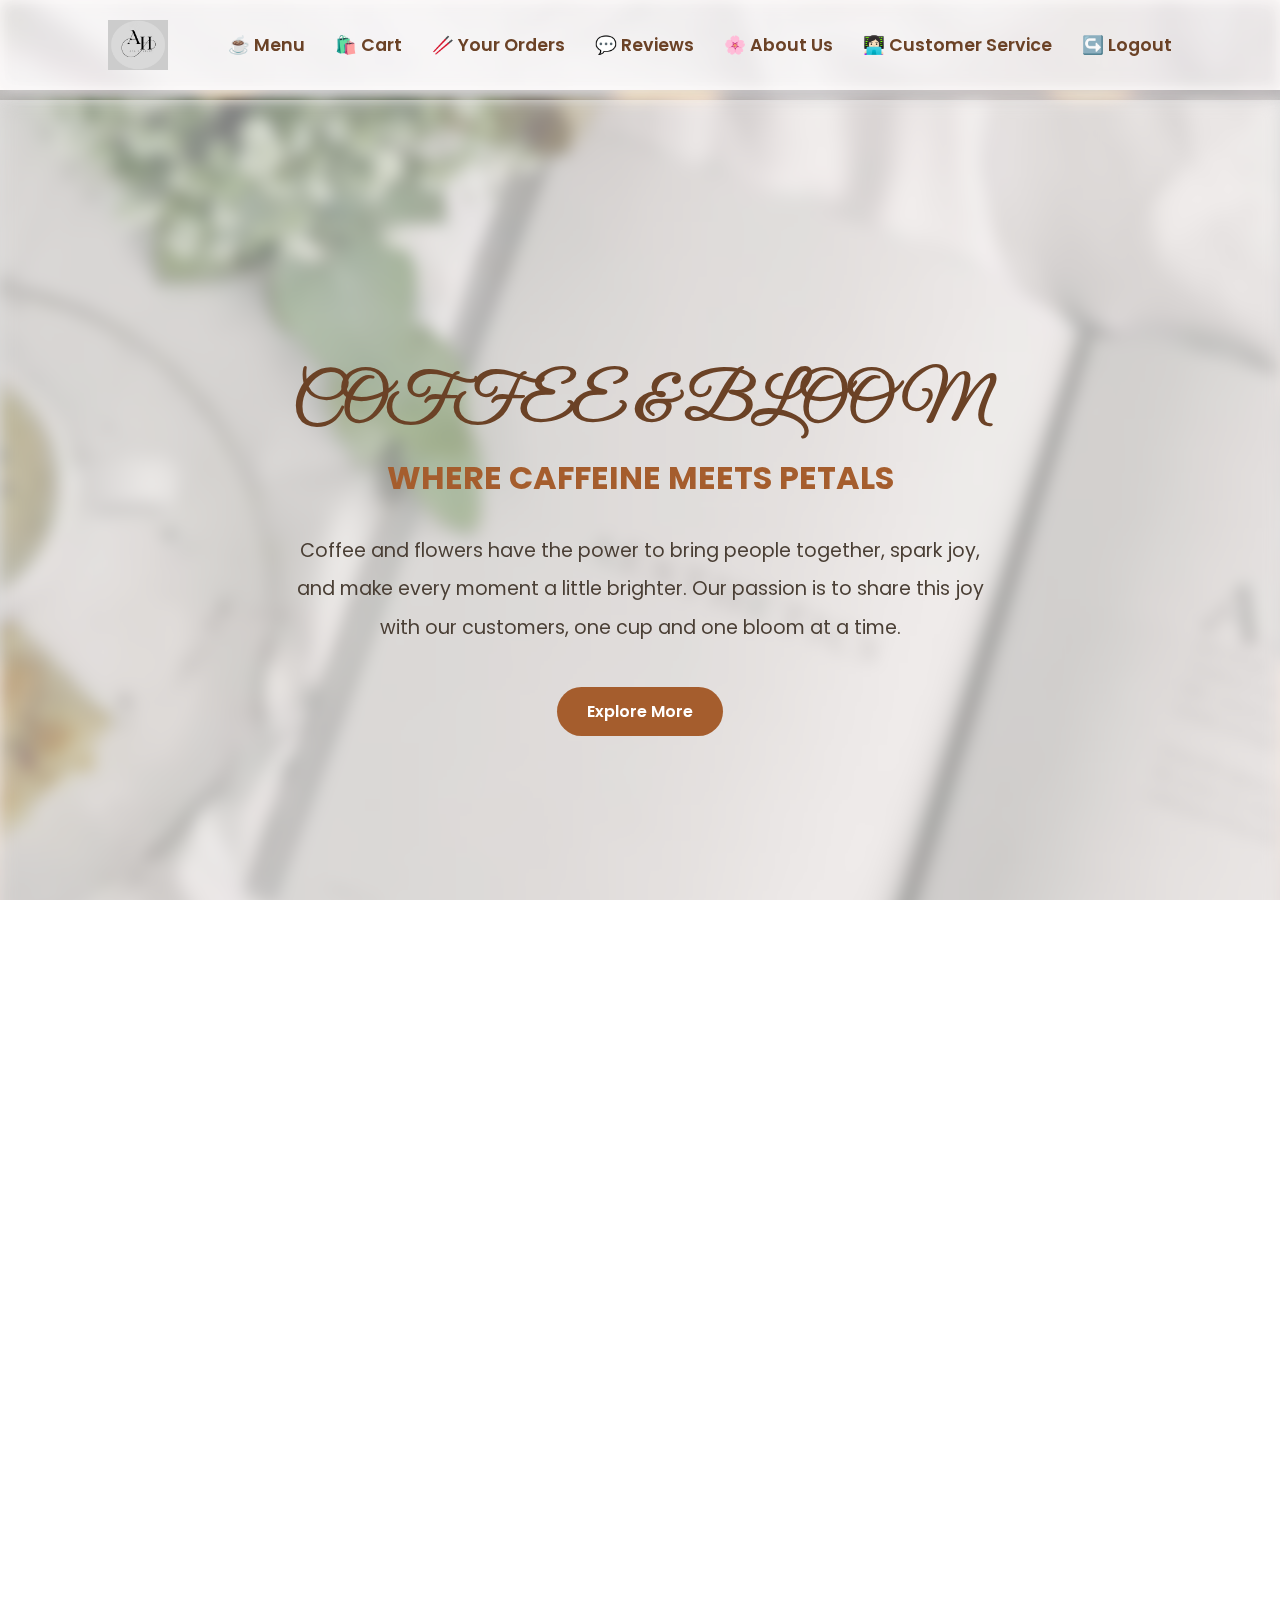
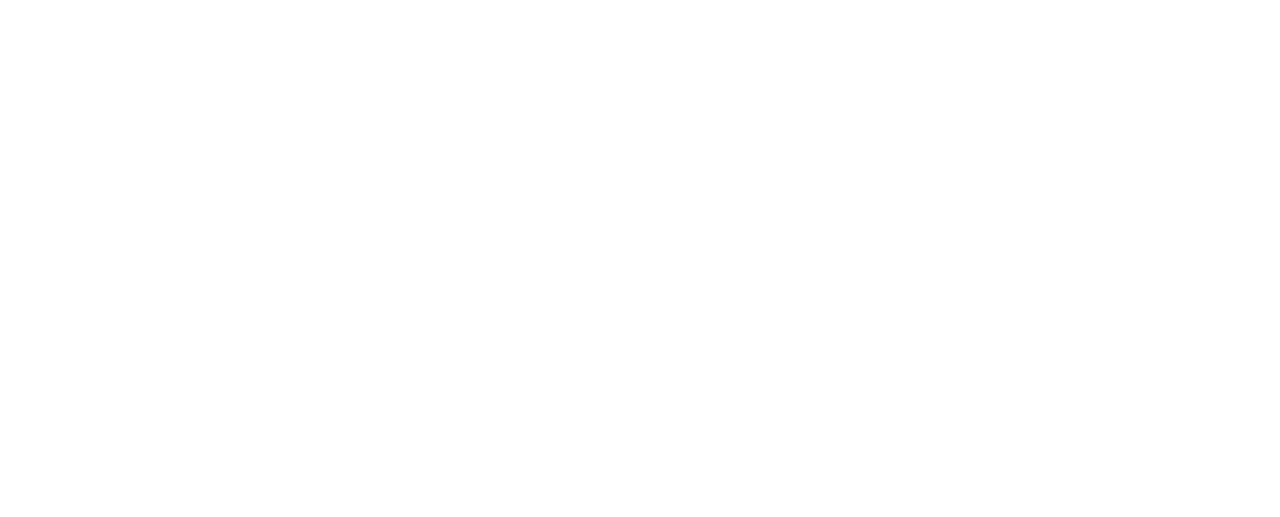
<file: index.html>
<!DOCTYPE html>
<html lang="en">
<head>
  <meta charset="UTF-8">
  <meta name="viewport" content="width=device-width, initial-scale=1.0">
  <title>COFFEE & BLOOM</title>
  <!-- Fonts -->
  <link href="https://fonts.googleapis.com/css2?family=Great+Vibes&family=Poppins:wght@400;600;700&display=swap" rel="stylesheet">
  <!-- External CSS -->
  <link rel="stylesheet" href="style.css">
</head>
<body>
<!-- Navbar -->
<nav class="navbar">
  <div class="navbar-container">
    <!-- Logo -->
    <a href="index.html" class="logo-link">
      <img src="images/logo.png" alt="Coffee & Bloom Logo" class="logo-img">
    </a>

    <!-- Navigation Links -->
    <ul class="nav-links">
      <li><a href="menu.html">☕ Menu</a></li>
      <li><a href="cart.html">🛍️ Cart</a></li>
      <li><a href="order.html">🥢 Your Orders</a></li>
      <li><a href="reviews.html">💬 Reviews</a></li>
      <li><a href="aboutus.html">🌸 About Us</a></li>
      <li><a href="customerservice.html">👩🏻‍💻 Customer Service</a></li>
      <li><a href="logout.html">↪️ Logout</a></li>
    </ul>
  </div>
</nav>

  <!-- Hero Section -->
  <header class="hero">
    <div class="hero-content">
      <h1 class="logo">COFFEE & BLOOM</h1>
      <h2 class="tagline">WHERE CAFFEINE MEETS PETALS</h2>
      <p class="description">
        Coffee and flowers have the power to bring people together, spark joy, and make every moment a little brighter. 
        Our passion is to share this joy with our customers, one cup and one bloom at a time.
      </p>
      <a href="#menu" class="btn">Explore More</a>
    </div>
  </header>

<!-- Our Best Sellers Section -->
<section class="best-sellers" id="best-sellers">
  <h2>OUR BEST SELLERS</h2>
  <div class="products">
    <!-- Product 1 -->
    <div class="product-card">
      <img src="images/spanish-latte.png" alt="Spanish Latte" class="product-img">
      <h3>SPANISH LATTE</h3>
    </div>

    <!-- Product 2 -->
    <div class="product-card">
      <img src="images/creamy-bolognese.png" alt="Creamy Bolognese" class="product-img">
      <h3>CREAMY BOLOGNESE</h3>
    </div>

    <!-- Product 3 -->
    <div class="product-card">
      <img src="images/nutella-cookie.png" alt="Nutella Cookie" class="product-img">
      <h3>NUTELLA COOKIE</h3>
    </div>
  </div>

  <!-- Shop Now Button -->
  <a href="menu.html" class="btn-shop">Shop Now</a>
</section>


  <!-- About Section -->
  <section id="about" class="about">
    <h2>Our Story</h2>
    <p>
      At COFFEE & BLOOM, we believe every coffee deserves a bloom of happiness. Our cozy space is designed to delight your senses with the perfect mix of caffeine and petals. Come and experience joy, one sip and one blossom at a time.
    </p>
  </section>


  <!-- Footer -->
  <footer>
    <p>&copy; 2025 COFFEE & BLOOM. All rights reserved.</p>
  </footer>
</body>
</html>
</file>
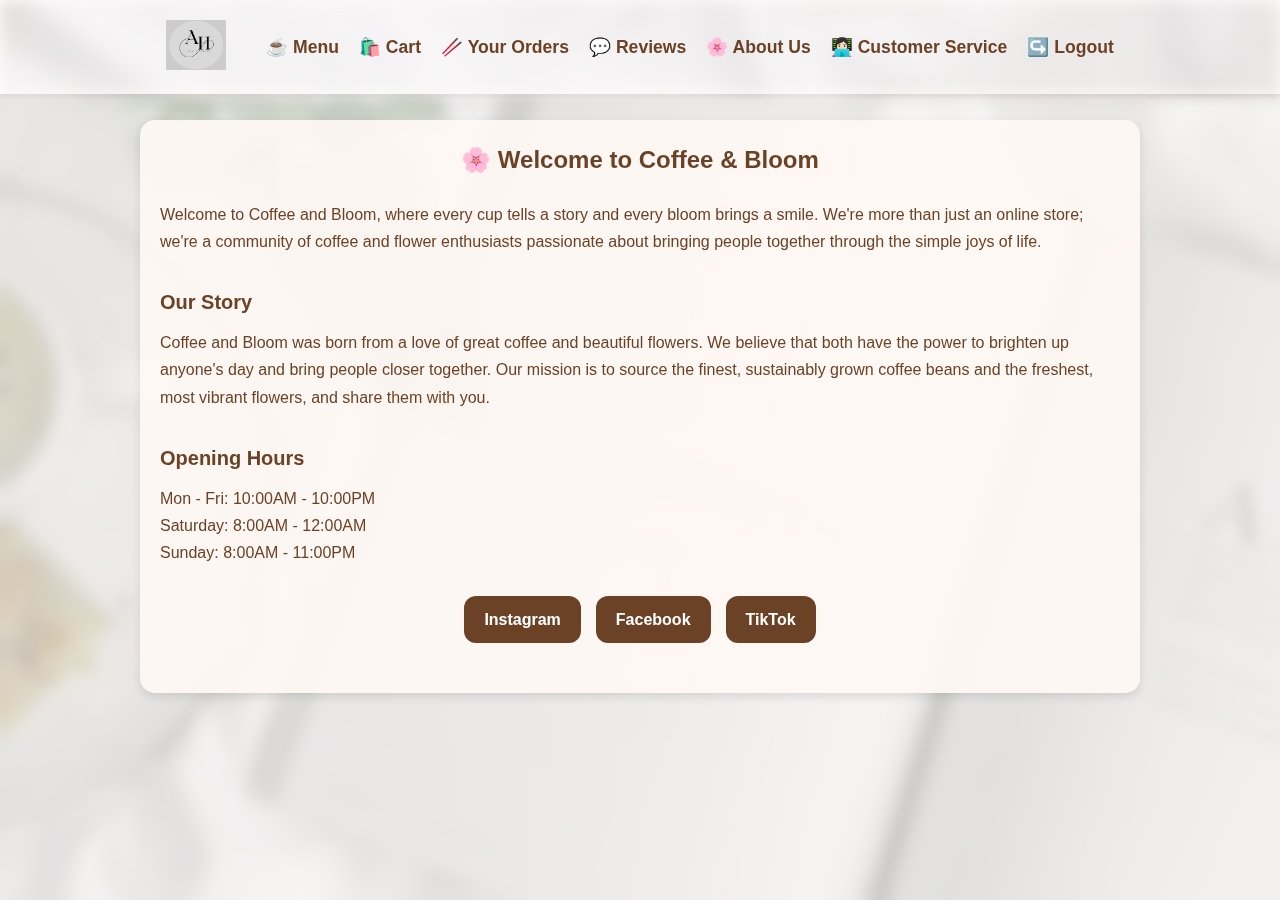
<file: aboutus.html>
<!DOCTYPE html>
<html lang="en">
<head>
<meta charset="UTF-8">
<meta name="viewport" content="width=device-width, initial-scale=1.0">
<title>About Us - Coffee & Bloom</title>
<link rel="stylesheet" href="style.css">
<style>
  body {
font-family: 'Poppins', sans-serif;
    background: #fff8f5 url('images/bloom.png') no-repeat center center;
    background-size: cover;
    margin: 0;
    padding: 0;
    color: #6b4226;
  }

  /* Navbar adjustments */
  .navbar {
    width: 100%;
    background: rgba(255, 248, 245, 0.9);
    position: fixed;
    top: 0;
    left: 0;
    z-index: 1000;
    box-shadow: 0 2px 5px rgba(0,0,0,0.1);
  }
  .navbar-container {
    max-width: 1200px;
    margin: 0 auto;
    display: flex;
    justify-content: space-between;
    align-items: center;
    padding: 10px 20px;
  }
  .nav-links {
    list-style: none;
    display: flex;
    gap: 20px;
  }
  .nav-links a {
    text-decoration: none;
    color: #6b4226;
    font-weight: 600;
  }
  .logo-img {
    height: 50px;
  }

  /* About Us Content */
  .about-container {
    max-width: 1000px;
    margin: 120px auto 50px;
    padding: 20px;
    background: rgba(255, 248, 245, 0.9);
    border-radius: 15px;
    box-shadow: 0 4px 10px rgba(0,0,0,0.1);
    line-height: 1.7;
  }

  .about-container h2 {
    text-align: center;
    margin-bottom: 20px;
  }

  .section {
    margin-bottom: 30px;
  }

  .section h3 {
    margin-bottom: 10px;
    font-size: 20px;
  }

  .social-buttons {
    display: flex;
    justify-content: center;
    gap: 15px;
    flex-wrap: wrap;
  }

  .social-buttons a {
    text-decoration: none;
    color: #fff;
    background: #6b4226;
    padding: 10px 20px;
    border-radius: 12px;
    font-weight: 600;
    transition: 0.3s;
  }

  .social-buttons a:hover {
    background: #8c5c3a;
  }

  @media (max-width: 600px) {
    .nav-links {
      flex-direction: column;
      gap: 10px;
    }
    .about-container {
      margin: 150px 10px 50px;
    }
  }
</style>
</head>
<body>

<!-- Navbar -->
<nav class="navbar">
  <div class="navbar-container">
    <a href="index.html"><img src="images/logo.png" alt="Logo" class="logo-img"></a>
    <ul class="nav-links">
      <li><a href="menu.html">☕ Menu</a></li>
      <li><a href="cart.html">🛍️ Cart</a></li>
      <li><a href="order.html">🥢 Your Orders</a></li>
      <li><a href="reviews.html">💬 Reviews</a></li>
      <li><a href="aboutus.html">🌸 About Us</a></li>
      <li><a href="customerservice.html">👩🏻‍💻 Customer Service</a></li>
      <li><a href="logout.html">↪️ Logout</a></li>
    </ul>
  </div>
</nav>

<!-- About Us Content -->
<div class="about-container">
  <h2>🌸 Welcome to Coffee & Bloom</h2>

  <div class="section">
    <p>Welcome to Coffee and Bloom, where every cup tells a story and every bloom brings a smile. We're more than just an online store; we're a community of coffee and flower enthusiasts passionate about bringing people together through the simple joys of life.</p>
  </div>

  <div class="section">
    <h3>Our Story</h3>
    <p>Coffee and Bloom was born from a love of great coffee and beautiful flowers. We believe that both have the power to brighten up anyone's day and bring people closer together. Our mission is to source the finest, sustainably grown coffee beans and the freshest, most vibrant flowers, and share them with you.</p>
  </div>

  <div class="section">
    <h3>Opening Hours</h3>
    <p>Mon - Fri: 10:00AM - 10:00PM</p>
    <p>Saturday: 8:00AM - 12:00AM</p>
    <p>Sunday: 8:00AM - 11:00PM</p>
  </div>

  <div class="section social-buttons">
    <a href="https://www.instagram.com/coffeexbloom/" target="_blank">Instagram</a>
    <a href="https://www.facebook.com/profile.php?id=61576374484715" target="_blank">Facebook</a>
    <a href="https://www.tiktok.com/@ayaxheart" target="_blank">TikTok</a>
  </div>
</div>

</body>
</html>
</file>
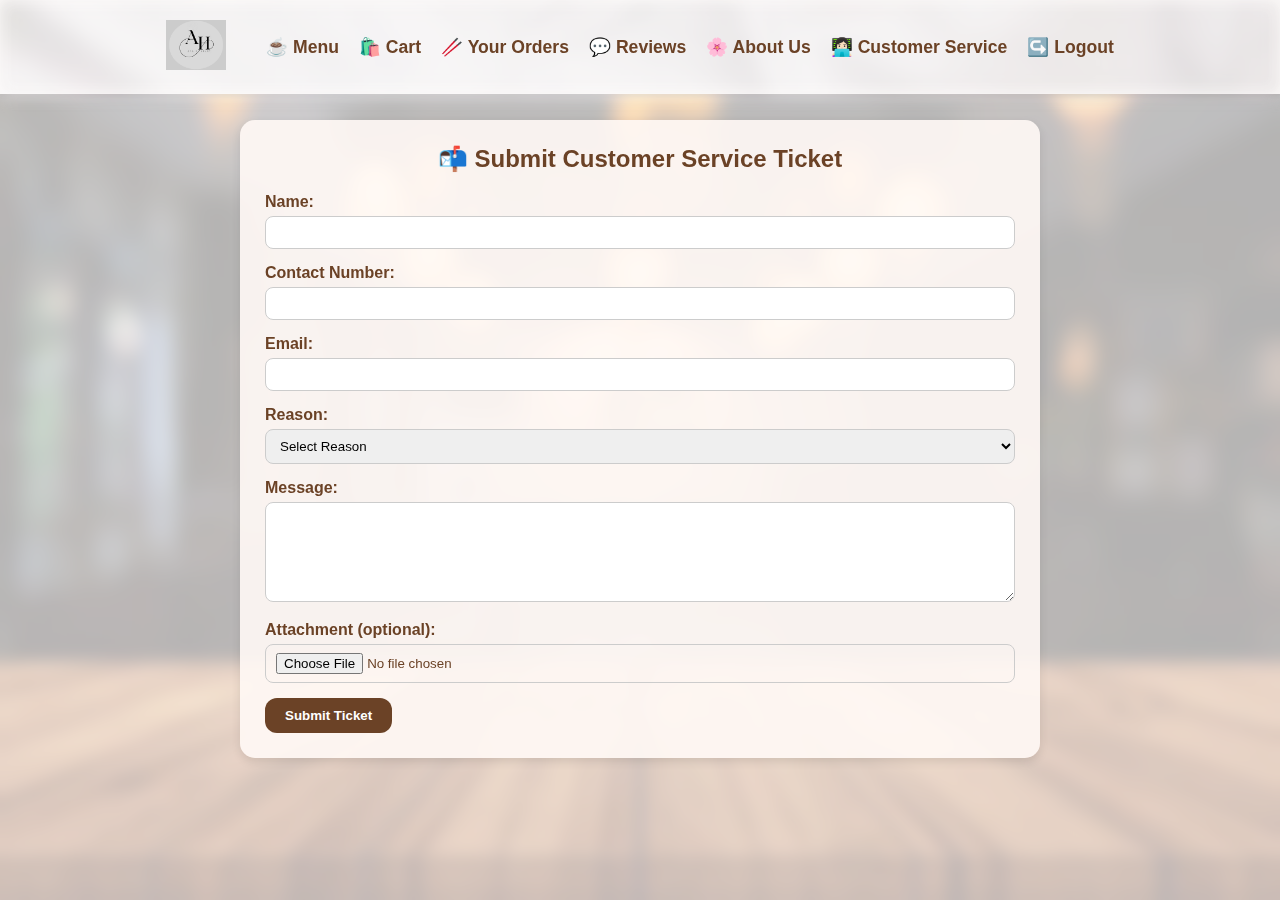
<file: customerservice.html>
<!DOCTYPE html>
<html lang="en">
<head>
<meta charset="UTF-8">
<meta name="viewport" content="width=device-width, initial-scale=1.0">
<title>Customer Service - Coffee & Bloom</title>
<link rel="stylesheet" href="style.css">
<style>
  body {
    font-family: 'Poppins', sans-serif;
    background: #fff8f5 url('images/background.png') no-repeat center center;
    background-size: cover;
    margin: 0; padding: 0; color: #6b4226;
  }

  /* Navbar */
  .navbar {
    width: 100%;
    background: rgba(255, 248, 245, 0.9);
    position: fixed; top: 0; left: 0; z-index: 1000;
    box-shadow: 0 2px 5px rgba(0,0,0,0.1);
  }
  .navbar-container { max-width: 1200px; margin: 0 auto; display: flex; justify-content: space-between; align-items: center; padding: 10px 20px; }
  .nav-links { list-style: none; display: flex; gap: 20px; }
  .nav-links a { text-decoration: none; color: #6b4226; font-weight: 600; }
  .logo-img { height: 50px; }

  /* Form container */
  .form-container {
    max-width: 800px; margin: 120px auto 20px;
    padding: 25px; background: rgba(255,248,245,0.9); border-radius: 15px; box-shadow: 0 4px 10px rgba(0,0,0,0.1);
  }
  .form-container h2 { text-align: center; margin-bottom: 20px; }
  .form-group { margin-bottom: 15px; }
  .form-group label { display: block; margin-bottom: 5px; font-weight: 600; }
  .form-group input, .form-group textarea, .form-group select { width: 100%; padding: 8px 10px; border-radius: 8px; border: 1px solid #ccc; font-family: 'Poppins', sans-serif; }
  .form-group textarea { resize: vertical; height: 100px; }
  .submit-btn { background: #6b4226; color: #fff; padding: 10px 20px; border: none; border-radius: 12px; font-weight: 600; cursor: pointer; transition: 0.3s; }
  .submit-btn:hover { background: #8c5c3a; }

  /* Tickets list */
  .tickets-container { max-width: 800px; margin: 20px auto 50px; display: flex; flex-direction: column; gap: 15px; }
  .ticket-box { padding: 15px; border-radius: 12px; box-shadow: 0 3px 8px rgba(0,0,0,0.1); position: relative; }
  .ticket-box h4 { margin: 0 0 5px; }
  .ticket-box p { margin: 3px 0; }
  .attachment-img { max-width: 150px; margin-top: 5px; cursor: pointer; border: 2px solid #e0cbbf; border-radius: 8px; }
  .status-select { margin-top: 10px; padding: 5px 10px; border-radius: 8px; border: 1px solid #ccc; }
  .remove-btn { position: absolute; top: 10px; right: 10px; padding: 5px 10px; background: #d9534f; color: #fff; border: none; border-radius: 8px; cursor: pointer; }

  /* Status colors */
  .status-Pending { background-color: #ffe4b5; }
  .status-In\ Progress { background-color: #cce5ff; }
  .status-Resolved { background-color: #d4edda; }

  /* Notification */
  .notification {
    position: fixed; top: 20px; right: 20px;
    background: #333; color: #fff; padding: 12px 20px; border-radius: 10px;
    box-shadow: 0 3px 10px rgba(0,0,0,0.2); opacity: 0; transition: opacity 0.5s;
    z-index: 2000;
  }
  .notification.show { opacity: 1; }
</style>
</head>
<body>

<nav class="navbar">
  <div class="navbar-container">
    <a href="index.html"><img src="images/logo.png" alt="Logo" class="logo-img"></a>
    <ul class="nav-links">
      <li><a href="menu.html">☕ Menu</a></li>
      <li><a href="cart.html">🛍️ Cart</a></li>
      <li><a href="order.html">🥢 Your Orders</a></li>
      <li><a href="reviews.html">💬 Reviews</a></li>
      <li><a href="aboutus.html">🌸 About Us</a></li>
      <li><a href="customerservice.html">👩🏻‍💻 Customer Service</a></li>
      <li><a href="logout.html">↪️ Logout</a></li>
    </ul>
  </div>
</nav>

<div class="form-container">
  <h2>📬 Submit Customer Service Ticket</h2>
  <form id="cs-form">
    <div class="form-group"><label for="name">Name:</label><input type="text" id="name" required></div>
    <div class="form-group"><label for="contact">Contact Number:</label><input type="text" id="contact" required></div>
    <div class="form-group"><label for="email">Email:</label><input type="email" id="email" required></div>
    <div class="form-group"><label for="reason">Reason:</label>
      <select id="reason" required>
        <option value="">Select Reason</option>
        <option value="Order Issue">Order Issue</option>
        <option value="Payment Issue">Payment Issue</option>
        <option value="Feedback">Feedback</option>
        <option value="Others">Others</option>
      </select>
    </div>
    <div class="form-group"><label for="message">Message:</label><textarea id="message" required></textarea></div>
    <div class="form-group"><label for="attachment">Attachment (optional):</label><input type="file" id="attachment" accept="image/*,.pdf"></div>
    <button type="submit" class="submit-btn">Submit Ticket</button>
  </form>
</div>

<div class="tickets-container" id="tickets-container"></div>

<div class="notification" id="notification"></div>

<script>
const form = document.getElementById('cs-form');
const ticketsContainer = document.getElementById('tickets-container');
const notification = document.getElementById('notification');

function showNotification(message){
  notification.textContent = message;
  notification.classList.add('show');
  setTimeout(()=>notification.classList.remove('show'), 3000);
}

function renderTickets() {
  const tickets = JSON.parse(localStorage.getItem('tickets')) || [];
  ticketsContainer.innerHTML = '';
  tickets.forEach((ticket, index) => {
    const attachmentHTML = ticket.attachment 
      ? `<a href="${ticket.attachment}" target="_blank"><img src="${ticket.attachment}" class="attachment-img"></a>` 
      : '';
    const box = document.createElement('div');
    box.className = `ticket-box status-${ticket.status}`;
    box.innerHTML = `
      <h4>${ticket.name} - ${ticket.contact}</h4>
      <p>Email: ${ticket.email}</p>
      <p>Reason: ${ticket.reason}</p>
      <p>Message: ${ticket.message}</p>
      ${attachmentHTML}
      <p>Status: 
        <select class="status-select" onchange="updateTicketStatus(${index}, this.value)">
          <option value="Pending" ${ticket.status==='Pending'?'selected':''}>Pending</option>
          <option value="In Progress" ${ticket.status==='In Progress'?'selected':''}>In Progress</option>
          <option value="Resolved" ${ticket.status==='Resolved'?'selected':''}>Resolved</option>
        </select>
      </p>
      <small>Submitted: ${new Date(ticket.timestamp).toLocaleString()}</small>
      <button class="remove-btn" onclick="removeTicket(${index})">Remove</button>
    `;
    ticketsContainer.appendChild(box);
  });
}

function updateTicketStatus(index, status){
  const tickets = JSON.parse(localStorage.getItem('tickets')) || [];
  tickets[index].status = status;
  localStorage.setItem('tickets', JSON.stringify(tickets));
  renderTickets();
  if(status==='In Progress') showNotification(`Ticket #${index+1} is now In Progress`);
  if(status==='Resolved') showNotification(`Ticket #${index+1} has been Resolved`);
}

// Remove ticket
function removeTicket(index){
  const tickets = JSON.parse(localStorage.getItem('tickets')) || [];
  if(confirm('Remove this ticket?')){
    tickets.splice(index, 1);
    localStorage.setItem('tickets', JSON.stringify(tickets));
    renderTickets();
  }
}

// Handle form submit
form.addEventListener('submit', function(e){
  e.preventDefault();
  const name = document.getElementById('name').value.trim();
  const contact = document.getElementById('contact').value.trim();
  const email = document.getElementById('email').value.trim();
  const reason = document.getElementById('reason').value;
  const message = document.getElementById('message').value.trim();
  const attachmentInput = document.getElementById('attachment');
  const attachmentFile = attachmentInput.files[0];

  function saveTicket(attachmentData){
    const tickets = JSON.parse(localStorage.getItem('tickets')) || [];
    tickets.push({name, contact, email, reason, message, attachment: attachmentData || null, status: 'Pending', timestamp: new Date().toISOString()});
    localStorage.setItem('tickets', JSON.stringify(tickets));
    renderTickets();
    alert('Ticket submitted successfully!');
    form.reset();
  }

  if(attachmentFile){
    const reader = new FileReader();
    reader.onload = function(){ saveTicket(reader.result); }
    reader.readAsDataURL(attachmentFile);
  } else { saveTicket(null); }
});

// Live updates between tabs
window.addEventListener('storage', e => {
  if(e.key==='tickets') renderTickets();
});

// Initial render
renderTickets();
</script>

</body>
</html>
</file>
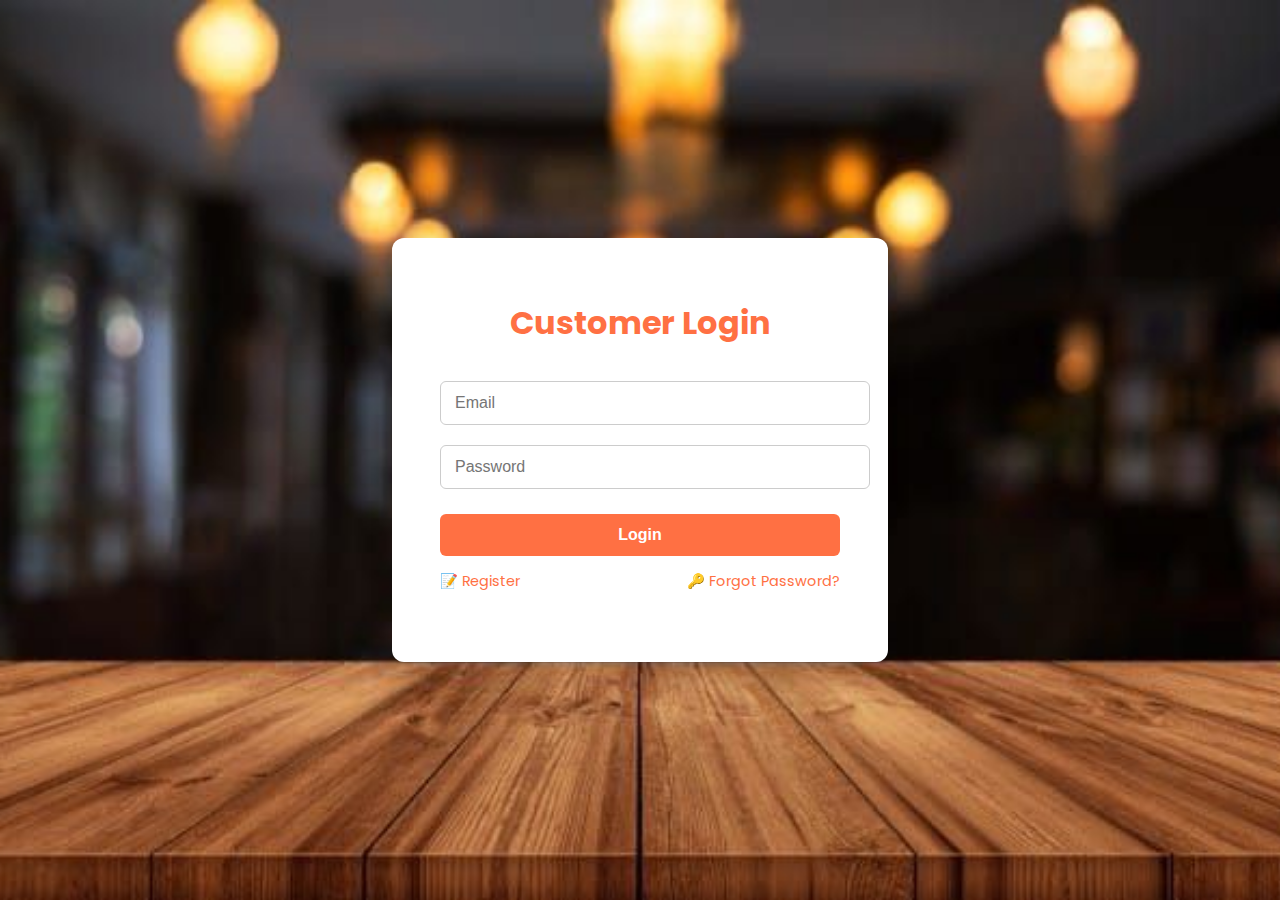
<file: login.html>
<!DOCTYPE html>
<html lang="en">
<head>
<meta charset="UTF-8">
<meta name="viewport" content="width=device-width, initial-scale=1.0">
<title>Customer Login — COFFEE & BLOOM</title>
<link href="https://fonts.googleapis.com/css2?family=Poppins:wght@400;600;700&display=swap" rel="stylesheet">
<style>
body {
  font-family: 'Poppins', sans-serif;
  background: #fff8f5 url('images/background.png') no-repeat center center;
  background-size: cover;
  margin: 0; padding: 0;
  display: flex; justify-content: center; align-items: center;
  height: 100vh;
}

.box {
  background: #fff;
  padding: 2.5rem 3rem;
  border-radius: 12px;
  box-shadow: 0 10px 25px rgba(0,0,0,0.1);
  width: 100%;
  max-width: 400px;
  text-align: center;
  position: relative;
}

h1 { color: #ff7043; margin-bottom: 1.5rem; transition: 0.3s; }

input {
  width: 100%; padding: 12px 14px;
  margin: 10px 0; border-radius: 6px; border: 1px solid #ccc;
  font-size: 1rem; transition: 0.3s;
}
input:focus { border-color: #ff7043; outline: none; }

button {
  width: 100%; padding: 12px;
  margin-top: 15px;
  background: #ff7043; color: #fff; border: none;
  border-radius: 6px; cursor: pointer;
  font-size: 1rem; font-weight: 600;
  transition: 0.3s;
}
button:hover { background: #ff5722; }

.links { margin-top: 15px; display: flex; justify-content: space-between; font-size: 0.9rem; }
.links a { color: #ff7043; text-decoration: none; cursor:pointer; transition: 0.3s; }
.links a:hover { text-decoration: underline; }

.error { color: #dc3545; font-size: 0.9rem; margin-top: 10px; min-height: 20px; }
.success { color: #28a745; font-size: 0.9rem; margin-top: 10px; min-height: 20px; }
.hidden { display: none; }

.loader {
  border: 4px solid #f3f3f3; border-top: 4px solid #ff7043;
  border-radius: 50%; width: 30px; height: 30px;
  animation: spin 1s linear infinite; margin: 10px auto;
}
@keyframes spin { 0% { transform: rotate(0deg);} 100% { transform: rotate(360deg);} }

.fade { opacity: 0; transition: opacity 0.4s; }
.show { opacity: 1; transition: opacity 0.4s; }
</style>
</head>
<body>

<div class="box">
  <h1 id="formTitle">Customer Login</h1>

  <!-- Login Form -->
  <div id="loginForm" class="show">
    <input type="email" id="loginEmail" placeholder="Email" required>
    <input type="password" id="loginPassword" placeholder="Password" required>
    <button onclick="login()">Login</button>
    <div class="links">
      <a onclick="showRegister()">📝 Register</a>
      <a onclick="showForgot()">🔑 Forgot Password?</a>
    </div>
    <div class="loader hidden" id="loginLoader"></div>
    <div class="error" id="loginError"></div>
  </div>

  <!-- Register Form -->
  <div id="registerForm" class="hidden">
    <input type="text" id="regName" placeholder="Full Name" required>
    <input type="email" id="regEmail" placeholder="Email" required>
    <input type="password" id="regPassword" placeholder="Password" required>
    <button onclick="register()">Register</button>
    <div class="links">
      <a onclick="showLogin()">⬅ Login</a>
    </div>
    <div class="loader hidden" id="regLoader"></div>
    <div class="error" id="regError"></div>
    <div class="success" id="regSuccess"></div>
  </div>

  <!-- Forgot Password Form -->
  <div id="forgotForm" class="hidden">
    <input type="email" id="forgotEmail" placeholder="Enter your registered email" required>
    <button onclick="forgotPassword()">Reset Password</button>
    <div class="links">
      <a onclick="showLogin()">⬅ Login</a>
    </div>
    <div class="loader hidden" id="forgotLoader"></div>
    <div class="error" id="forgotError"></div>
    <div class="success" id="forgotSuccess"></div>
  </div>
</div>

<script>
function showLogin() {
  document.getElementById('loginForm').classList.remove('hidden'); document.getElementById('loginForm').classList.add('show');
  document.getElementById('registerForm').classList.add('hidden'); document.getElementById('registerForm').classList.remove('show');
  document.getElementById('forgotForm').classList.add('hidden'); document.getElementById('forgotForm').classList.remove('show');
  document.getElementById('formTitle').innerText = 'Customer Login';
}
function showRegister() {
  document.getElementById('loginForm').classList.add('hidden'); document.getElementById('loginForm').classList.remove('show');
  document.getElementById('registerForm').classList.remove('hidden'); document.getElementById('registerForm').classList.add('show');
  document.getElementById('forgotForm').classList.add('hidden'); document.getElementById('forgotForm').classList.remove('show');
  document.getElementById('formTitle').innerText = 'Register Account';
}
function showForgot() {
  document.getElementById('loginForm').classList.add('hidden'); document.getElementById('loginForm').classList.remove('show');
  document.getElementById('registerForm').classList.add('hidden'); document.getElementById('registerForm').classList.remove('show');
  document.getElementById('forgotForm').classList.remove('hidden'); document.getElementById('forgotForm').classList.add('show');
  document.getElementById('formTitle').innerText = 'Forgot Password';
}

// Login
function login() {
  const email = document.getElementById('loginEmail').value.trim();
  const password = document.getElementById('loginPassword').value.trim();
  const loginError = document.getElementById('loginError');
  const loader = document.getElementById('loginLoader');
  loginError.textContent = '';
  loader.classList.remove('hidden');

  setTimeout(() => { // simulate realistic login delay
    loader.classList.add('hidden');
    let users = JSON.parse(localStorage.getItem('customers')) || [];
    const user = users.find(u => u.email === email && u.password === password);
    if(user){
      localStorage.setItem('currentUser', JSON.stringify(user));
      alert('✅ Login successful! Redirecting to home page...');
      window.location.href = 'index.html';
    } else {
      loginError.textContent = '❌ Invalid email or password!';
    }
  }, 1500);
}

// Register
function register() {
  const name = document.getElementById('regName').value.trim();
  const email = document.getElementById('regEmail').value.trim();
  const password = document.getElementById('regPassword').value.trim();
  const regError = document.getElementById('regError');
  const regSuccess = document.getElementById('regSuccess');
  const loader = document.getElementById('regLoader');
  regError.textContent = ''; regSuccess.textContent = '';
  loader.classList.remove('hidden');

  setTimeout(() => { // simulate delay
    loader.classList.add('hidden');
    if(!name || !email || !password) { regError.textContent = '❌ All fields are required!'; return; }
    let users = JSON.parse(localStorage.getItem('customers')) || [];
    if(users.find(u => u.email === email)) { regError.textContent = '❌ Email already registered!'; return; }
    users.push({ name, email, password });
    localStorage.setItem('customers', JSON.stringify(users));
    regSuccess.textContent = '✅ Registration successful! You can now login.';
  }, 1500);
}

// Forgot Password
function forgotPassword() {
  const email = document.getElementById('forgotEmail').value.trim();
  const forgotError = document.getElementById('forgotError');
  const forgotSuccess = document.getElementById('forgotSuccess');
  const loader = document.getElementById('forgotLoader');
  forgotError.textContent = ''; forgotSuccess.textContent = '';
  loader.classList.remove('hidden');

  setTimeout(() => {
    loader.classList.add('hidden');
    let users = JSON.parse(localStorage.getItem('customers')) || [];
    const user = users.find(u => u.email === email);
    if(user){
      forgotSuccess.textContent = '🔑 Password reset simulated. Your password is: ' + user.password;
    } else {
      forgotError.textContent = '❌ Email not found!';
    }
  }, 1500);
}
</script>

</body>
</html>
</file>
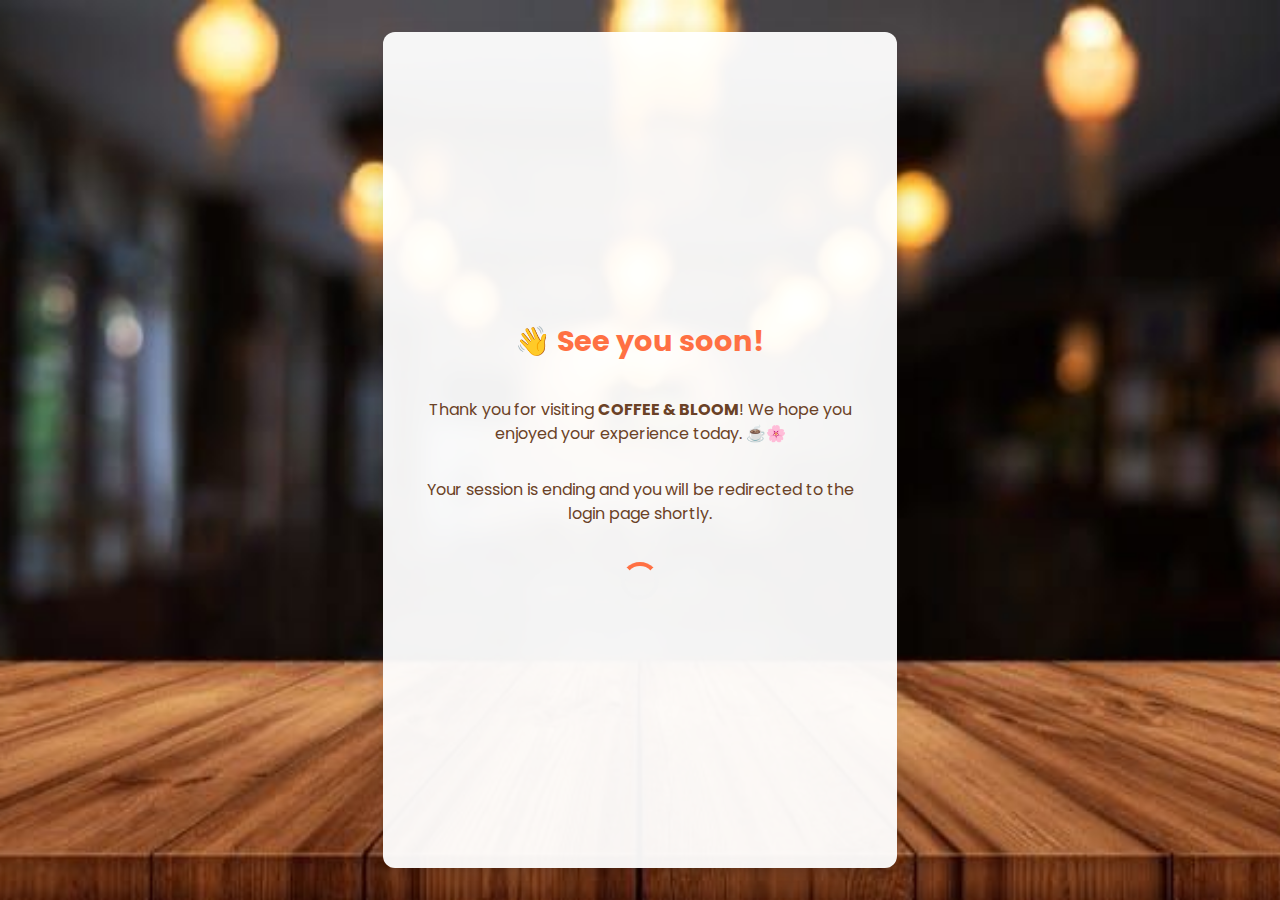
<file: logout.html>
<!DOCTYPE html>
<html lang="en">
<head>
<meta charset="UTF-8">
<meta name="viewport" content="width=device-width, initial-scale=1.0">
<title>Logout — COFFEE & BLOOM</title>
<link href="https://fonts.googleapis.com/css2?family=Poppins:wght@400;600;700&display=swap" rel="stylesheet">
<style>
body {
  font-family: 'Poppins', sans-serif;
  background: #fff8f5 url('images/background.png') no-repeat center center;
  background-size: cover;
  margin: 0; padding: 0;
  display: flex;
  flex-direction: column;
  min-height: 100vh;
}

/* Navbar */
.navbar {
  background: #fff;
  padding: 0.8rem 2rem;
  display: flex;
  align-items: center;
  justify-content: space-between;
  box-shadow: 0 4px 8px rgba(0,0,0,0.1);
  position: sticky;
  top: 0;
  z-index: 1000;
}
.navbar .logo-img { height: 50px; }
.nav-links { list-style: none; display: flex; gap: 1rem; margin:0; padding:0; }
.nav-links li a { text-decoration: none; color: #6b4226; font-weight: 600; }
.nav-links li a:hover { color: #ff7043; }

/* Logout box */
.logout-box {
  text-align: center;
  flex: 1;
  display: flex;
  flex-direction: column;
  justify-content: center;
  align-items: center;
  background: rgba(255,255,255,0.95);
  margin: 2rem auto;
  padding: 2rem;
  border-radius: 12px;
  box-shadow: 0 10px 25px rgba(0,0,0,0.1);
  max-width: 450px;
}
.logout-box h1 { font-size: 1.8rem; color: #ff7043; }
.logout-box p { margin-top: 1rem; font-size: 1rem; color: #6b4226; line-height: 1.5; }
.loader {
  border: 4px solid #f3f3f3;
  border-top: 4px solid #ff7043;
  border-radius: 50%; width: 30px; height: 30px;
  animation: spin 1s linear infinite; margin: 20px auto 0;
}
@keyframes spin { 0% { transform: rotate(0deg);} 100% { transform: rotate(360deg);} }

@media(max-width:768px){
  .navbar { flex-direction: column; align-items: flex-start; }
  .nav-links { flex-direction: column; gap: 0.5rem; margin-top: 0.5rem; }
}
</style>
</head>
<body>

<div class="logout-box">
  <h1>👋 See you soon!</h1>
  <p>Thank you for visiting <strong>COFFEE & BLOOM</strong>! We hope you enjoyed your experience today. ☕🌸</p>
  <p>Your session is ending and you will be redirected to the login page shortly.</p>
  <div class="loader"></div>
</div>

<script>
// Clear current session
localStorage.removeItem('currentUser');

// Redirect to login after 3 seconds
setTimeout(() => {
  window.location.href = 'login.html';
}, 3000);
</script>

</body>
</html>
</file>
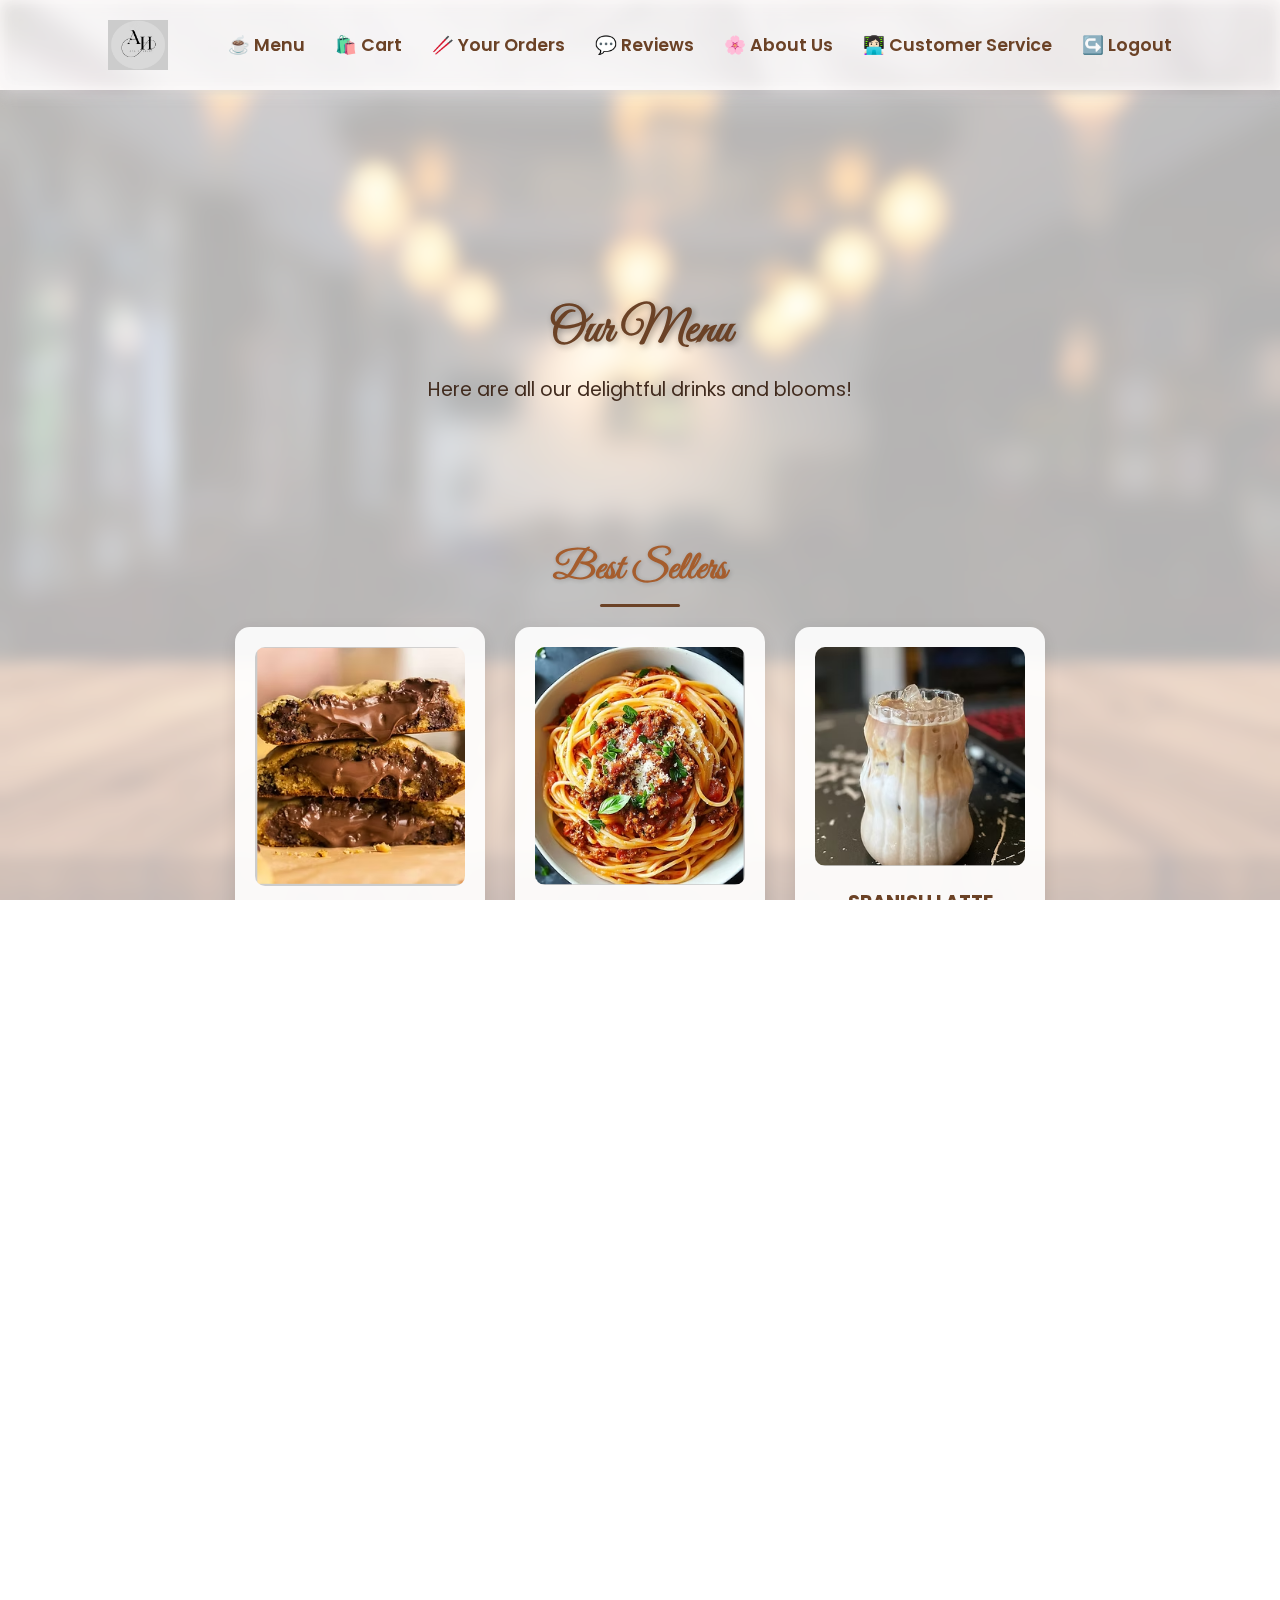
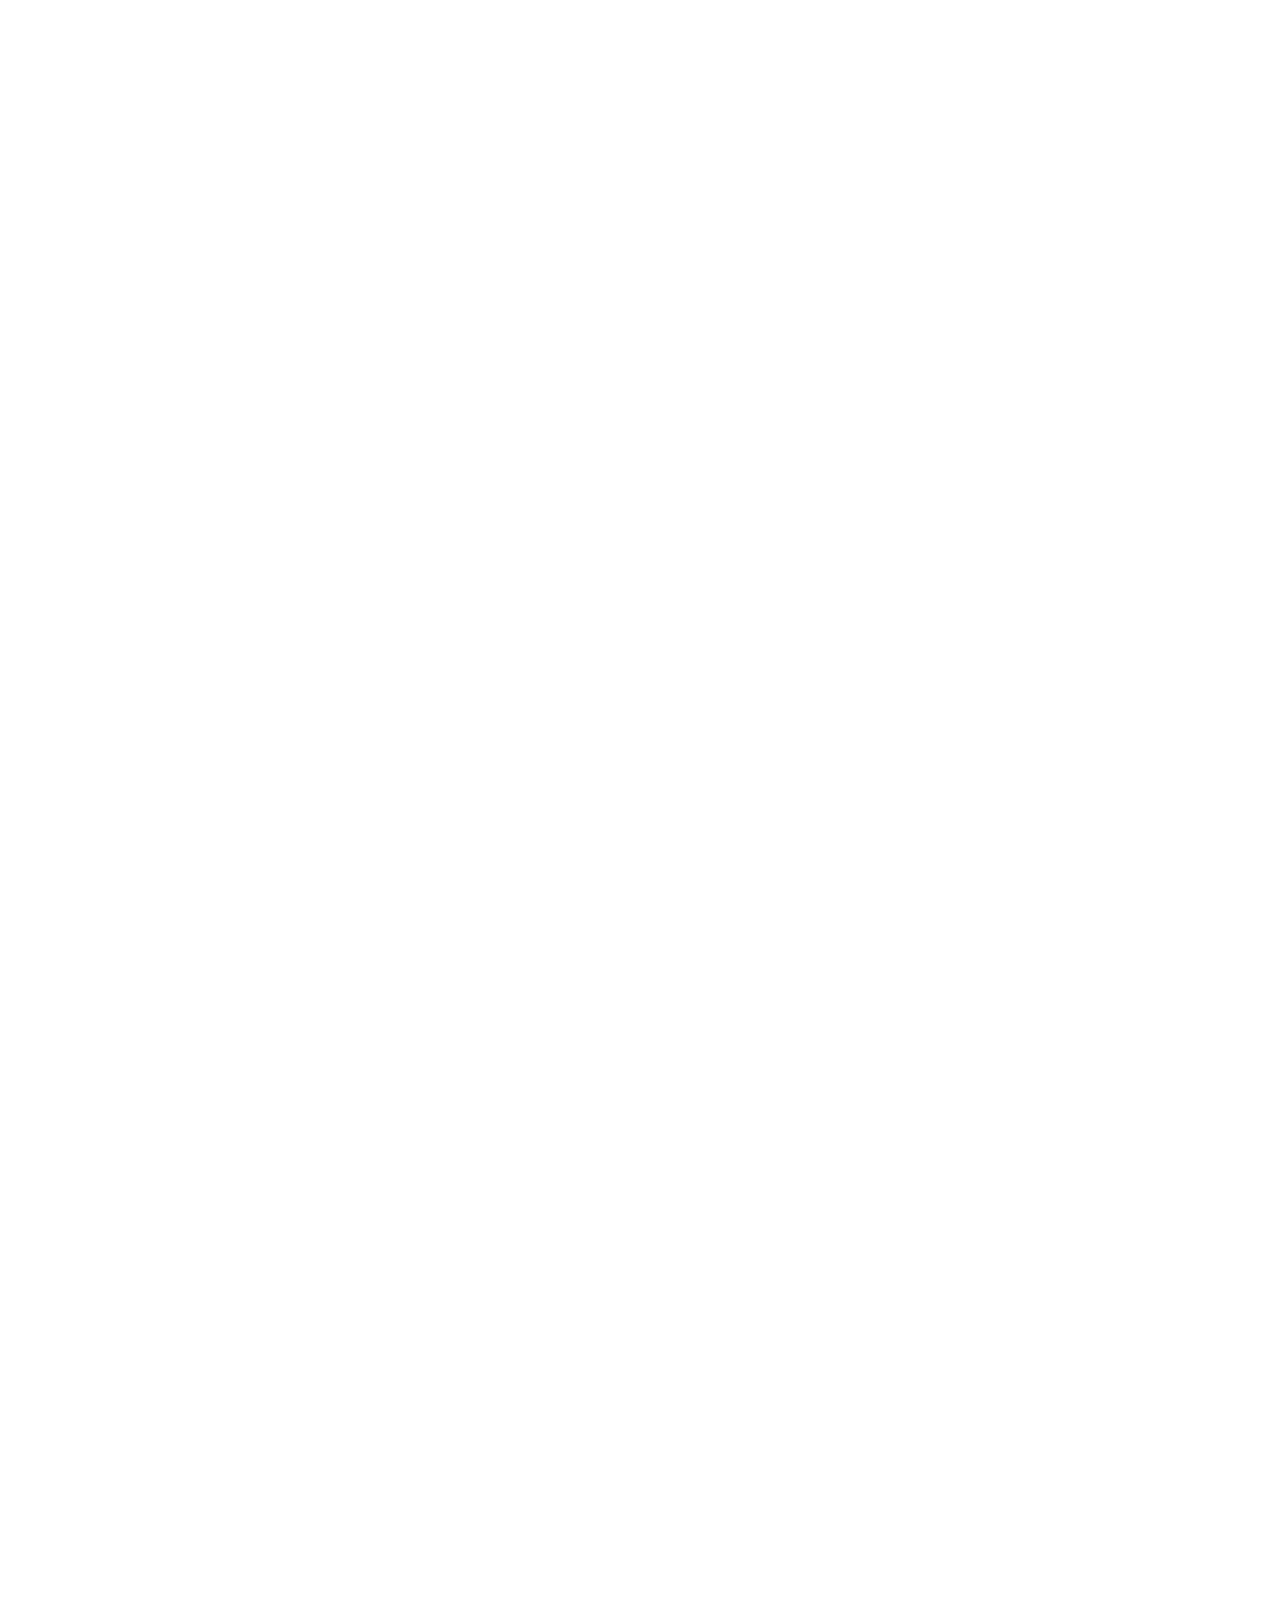
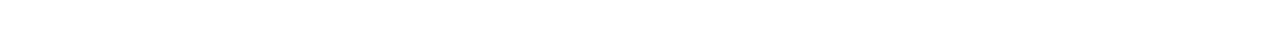
<file: menu.html>
<!DOCTYPE html>
<html lang="en">
<head>
  <meta charset="UTF-8">
  <meta name="viewport" content="width=device-width, initial-scale=1.0">
  <title>Menu - COFFEE & BLOOM</title>
  <link href="https://fonts.googleapis.com/css2?family=Great+Vibes&family=Poppins:wght@400;600;700&display=swap" rel="stylesheet">
  <link rel="stylesheet" href="style.css">
  <style>
    /* Stock badges */
    .stock-badges {
      margin-top: 4px;
    }
    .status-badge {
      display: inline-block;
      padding: 2px 6px;
      margin-right: 4px;
      border-radius: 6px;
      font-size: 0.8rem;
      font-weight: 600;
      color: #fff;
    }
    .status-instock { background-color: #28a745; }
    .status-pending { background-color: #ffc107; color: #000; }
    .status-rejected { background-color: #dc3545; }

    /* Popup as sidebar on right */
    .cart-popup {
      display: none;
      position: fixed;
      top: 20px;
      right: 20px;
      width: 320px;
      max-height: 80vh;
      overflow-y: auto;
      background: #fff;
      border-radius: 10px;
      box-shadow: 0 4px 15px rgba(0,0,0,0.2);
      z-index: 1000;
      padding: 15px;
      flex-direction: column;
      animation: slideIn 0.3s ease-out;
    }
    @keyframes slideIn {
      from { transform: translateX(100%); opacity: 0; }
      to { transform: translateX(0); opacity: 1; }
    }
    .cart-popup-content {
      padding: 0;
      background: none;
    }
    .cart-popup h3 { margin: 0 0 10px 0; }
    .popup-item { display: flex; margin-bottom: 10px; }
    .popup-item img { width: 60px; height: 60px; object-fit: cover; margin-right: 10px; }
    .qty-controls button { margin: 0 5px; }
  </style>
</head>
<body>

<!-- Navbar -->
<nav class="navbar">
  <div class="navbar-container">
    <a href="index.html" class="logo-link">
      <img src="images/logo.png" alt="Coffee & Bloom Logo" class="logo-img">
    </a>
    <ul class="nav-links">
      <li><a href="menu.html">☕ Menu</a></li>
      <li><a href="cart.html">🛍️ Cart</a></li>
      <li><a href="order.html">🥢 Your Orders</a></li>
      <li><a href="reviews.html">💬 Reviews</a></li>
      <li><a href="aboutus.html">🌸 About Us</a></li>
      <li><a href="customerservice.html">👩🏻‍💻 Customer Service</a></li>
      <li><a href="logout.html">↪️ Logout</a></li>
    </ul>
  </div>
</nav>

<!-- Main Menu Section -->
<main class="menu-main">
  <h1>Our Menu</h1>
  <p>Here are all our delightful drinks and blooms!</p>
</main>

<!-- Menu Section -->
<section class="menu-section">

  <!-- Best Sellers -->
  <h2>Best Sellers</h2>
  <div class="products">
    <div class="product-card best-seller">
      <a href="product.html?name=Nutella Cookie" class="product-link">
        <img src="images/nutella-cookie.png" alt="Nutella Cookie" class="product-img">
      </a>
      <h3>NUTELLA COOKIE</h3>
      <p>₱85.00</p>
      <button class="add-to-cart-btn" data-name="Nutella Cookie" data-price="85" data-img="images/nutella-cookie.png">Add to Cart</button>
    </div>
    <div class="product-card best-seller">
      <a href="product.html?name=Creamy Bolognese" class="product-link">
        <img src="images/creamy-bolognese.png" alt="Creamy Bolognese" class="product-img">
      </a>
      <h3>CREAMY BOLOGNESE</h3>
      <p>₱210.00</p>
      <button class="add-to-cart-btn" data-name="Creamy Bolognese" data-price="210" data-img="images/creamy-bolognese.png">Add to Cart</button>
    </div>
    <div class="product-card best-seller">
      <a href="product.html?name=Spanish Latte" class="product-link">
        <img src="images/spanish-latte.png" alt="Spanish Latte" class="product-img">
      </a>
      <h3>SPANISH LATTE</h3>
      <p>₱165.00</p>
      <button class="add-to-cart-btn" data-name="Spanish Latte" data-price="165" data-img="images/spanish-latte.png">Add to Cart</button>
    </div>
  </div>

  <!-- Food & Cookies -->
  <h2>Food & Cookies</h2>
  <div class="products">
    <div class="product-card">
      <a href="product.html?name=Flower + Any Coffee">
        <img src="images/flower-coffee.png" alt="Flower + Any Coffee" class="product-img">
      </a>
      <h3>FLOWER + ANY KIND OF COFFEE</h3>
      <p>₱300.00</p>
      <button class="add-to-cart-btn" data-name="Flower + Any Coffee" data-price="300" data-img="images/flower-coffee.png">Add to Cart</button>
    </div>
    <div class="product-card">
      <a href="product.html?name=Bouquet of Flower">
        <img src="images/bouquet.png" alt="Bouquet of Flower" class="product-img">
      </a>
      <h3>BOUQUET OF FLOWER</h3>
      <p>₱400.00</p>
      <button class="add-to-cart-btn" data-name="Bouquet of Flower" data-price="400" data-img="images/bouquet.png">Add to Cart</button>
    </div>
    <div class="product-card">
      <a href="product.html?name=Matcha Cookie">
        <img src="images/matcha-cookie.png" alt="Matcha Cookie" class="product-img">
      </a>
      <h3>MATCHA COOKIE</h3>
      <p>₱85.00</p>
      <button class="add-to-cart-btn" data-name="Matcha Cookie" data-price="85" data-img="images/matcha-cookie.png">Add to Cart</button>
    </div>
    <div class="product-card">
      <a href="product.html?name=Classic S’mores">
        <img src="images/classic-smores.png" alt="Classic S’mores" class="product-img">
      </a>
      <h3>CLASSIC SMORE'S</h3>
      <p>₱80.00</p>
      <button class="add-to-cart-btn" data-name="Classic S’mores" data-price="80" data-img="images/classic-smores.png">Add to Cart</button>
    </div>
    <div class="product-card">
      <a href="product.html?name=OG Chocolate Chip Cookie">
        <img src="images/og-choc-chip.png" alt="OG Chocolate Chip Cookie" class="product-img">
      </a>
      <h3>OG CHOCOLATE CHIP COOKIE</h3>
      <p>₱80.00</p>
      <button class="add-to-cart-btn" data-name="OG Chocolate Chip Cookie" data-price="80" data-img="images/og-choc-chip.png">Add to Cart</button>
    </div>
    <div class="product-card">
      <a href="product.html?name=Aglio e Olio">
        <img src="images/aglio-olio.png" alt="Aglio e Olio" class="product-img">
      </a>
      <h3>AGLIO E OLIO</h3>
      <p>₱210.00</p>
      <button class="add-to-cart-btn" data-name="Aglio e Olio" data-price="210" data-img="images/aglio-olio.png">Add to Cart</button>
    </div>
    <div class="product-card">
      <a href="product.html?name=Creamy Carbonara">
        <img src="images/creamy-carbonara.png" alt="Creamy Carbonara" class="product-img">
      </a>
      <h3>CREAMY CARBONARA</h3>
      <p>₱210.00</p>
      <button class="add-to-cart-btn" data-name="Creamy Carbonara" data-price="210" data-img="images/creamy-carbonara.png">Add to Cart</button>
    </div>
  </div>

  <!-- Drinks -->
  <h2>Drinks</h2>
  <div class="products">
    <div class="product-card">
      <a href="product.html?name=Cappuccino">
        <img src="images/cappuccino.png" alt="Cappuccino" class="product-img">
      </a>
      <h3>CAPPUCCINO</h3>
      <p>₱155.00</p>
      <button class="add-to-cart-btn" data-name="Cappuccino" data-price="155" data-img="images/cappuccino.png">Add to Cart</button>
    </div>
    <div class="product-card">
      <a href="product.html?name=Cafe Americano">
        <img src="images/cafe-americano.png" alt="Cafe Americano" class="product-img">
      </a>
      <h3>CAFE AMERICANO</h3>
      <p>₱140.00</p>
      <button class="add-to-cart-btn" data-name="Cafe Americano" data-price="140" data-img="images/cafe-americano.png">Add to Cart</button>
    </div>
    <div class="product-card">
      <a href="product.html?name=Pure Matcha">
        <img src="images/pure-matcha.png" alt="Pure Matcha" class="product-img">
      </a>
      <h3>PURE MATCHA</h3>
      <p>₱165.00</p>
      <button class="add-to-cart-btn" data-name="Pure Matcha" data-price="165" data-img="images/pure-matcha.png">Add to Cart</button>
    </div>
    <div class="product-card">
      <a href="product.html?name=Matcha Latte">
        <img src="images/matcha-latte.png" alt="Matcha Latte" class="product-img">
      </a>
      <h3>MATCHA LATTE</h3>
      <p>₱170.00</p>
      <button class="add-to-cart-btn" data-name="Matcha Latte" data-price="170" data-img="images/matcha-latte.png">Add to Cart</button>
    </div>
    <div class="product-card">
      <a href="product.html?name=Caramel Macchiato">
        <img src="images/caramel-macchiato.png" alt="Caramel Macchiato" class="product-img">
      </a>
      <h3>CARAMEL MACCHIATO</h3>
      <p>₱160.00</p>
      <button class="add-to-cart-btn" data-name="Caramel Macchiato" data-price="160" data-img="images/caramel-macchiato.png">Add to Cart</button>
    </div>
    <div class="product-card">
      <a href="product.html?name=Sea Salt Latte">
        <img src="images/sea-salt-latte.png" alt="Sea Salt Latte" class="product-img">
      </a>
      <h3>SEA SALT LATTE</h3>
      <p>₱160.00</p>
      <button class="add-to-cart-btn" data-name="Sea Salt Latte" data-price="160" data-img="images/sea-salt-latte.png">Add to Cart</button>
    </div>
    <div class="product-card">
      <a href="product.html?name=Cloud Americano">
        <img src="images/cloud-americano.png" alt="Cloud Americano" class="product-img">
      </a>
      <h3>CLOUD AMERICANO</h3>
      <p>₱160.00</p>
      <button class="add-to-cart-btn" data-name="Cloud Americano" data-price="160" data-img="images/cloud-americano.png">Add to Cart</button>
    </div>
    <div class="product-card">
      <a href="product.html?name=Iced Cafe Americano">
        <img src="images/iced-cafe-americano.png" alt="Iced Cafe Americano" class="product-img">
      </a>
      <h3>ICED CAFE AMERICANO</h3>
      <p>₱155.00</p>
      <button class="add-to-cart-btn" data-name="Iced Cafe Americano" data-price="155" data-img="images/iced-cafe-americano.png">Add to Cart</button>
    </div>
  </div>

</section>

<!-- Popup Modal -->
<div id="cart-popup" class="cart-popup">
  <div class="cart-popup-content">
    <h3>Added to Cart!</h3>
    <div id="popup-products"></div>
    <button id="checkout">Checkout</button>
    <button id="close-popup">Close</button>
    <a href="cart.html" class="btn-shop">Go to Cart</a>
  </div>
</div>

<script>
  let cart = JSON.parse(localStorage.getItem('cart')) || [];
  let stockData = JSON.parse(localStorage.getItem("productStock")) || {};

  const allProducts = [
    "Nutella Cookie","Creamy Bolognese","Spanish Latte",
    "Flower + Any Coffee","Bouquet of Flower","Matcha Cookie","Classic S’mores","OG Chocolate Chip Cookie",
    "Aglio e Olio","Creamy Carbonara","Cappuccino","Cafe Americano","Pure Matcha","Matcha Latte",
    "Caramel Macchiato","Sea Salt Latte","Cloud Americano","Iced Cafe Americano"
  ];

  allProducts.forEach(name => {
    if(!stockData[name]) stockData[name] = { inStock:50, pending:0, rejected:0 };
  });

  const reactiveStock = {};
  allProducts.forEach(name => {
    reactiveStock[name] = new Proxy(stockData[name], {
      set(target, prop, value){
        target[prop] = value;
        updateStockBadges();
        saveStock();
        return true;
      }
    });
  });
  stockData = reactiveStock;

  const addToCartButtons = document.querySelectorAll('.add-to-cart-btn');
  const cartPopup = document.getElementById('cart-popup');
  const popupProducts = document.getElementById('popup-products');
  const closePopup = document.getElementById('close-popup');
  const checkoutBtn = document.getElementById('checkout');

  function saveStock(){
    const plainStock = {};
    allProducts.forEach(name => plainStock[name] = {...stockData[name]});
    localStorage.setItem('productStock', JSON.stringify(plainStock));
  }

  function saveCart(){
    localStorage.setItem('cart', JSON.stringify(cart));
  }

  addToCartButtons.forEach(btn => {
    btn.addEventListener('click', () => {
      const name = btn.dataset.name;
      if(stockData[name].inStock <= 0){ alert("Out of stock!"); return; }

      const product = { name, price:parseFloat(btn.dataset.price), img:btn.dataset.img, qty:1 };
      const existing = cart.find(i=>i.name===name);
      if(existing){ existing.qty++; stockData[name].inStock--; }
      else { cart.push(product); stockData[name].inStock--; }

      saveCart();
      renderPopup();
      updateStockBadges();
    });
  });

  function renderPopup(){
    popupProducts.innerHTML = '';
    cart.forEach((item,i)=>{
      const div = document.createElement('div');
      div.className = "popup-item";
      div.innerHTML = `
        <img src="${item.img}" alt="${item.name}">
        <div class="popup-info">
          <p>${item.name}</p>
          <p>₱${item.price.toFixed(2)}</p>
          <div class="qty-controls">
            <button class="minus" data-index="${i}">-</button>
            <span>${item.qty}</span>
            <button class="plus" data-index="${i}">+</button>
          </div>
          <button class="remove" data-index="${i}">Remove</button>
        </div>
      `;
      popupProducts.appendChild(div);
    });
    attachPopupEvents();
    cartPopup.style.display = 'flex';
  }

  function attachPopupEvents(){
    popupProducts.querySelectorAll('.plus').forEach(btn=>{
      btn.onclick = () => {
        const i = btn.dataset.index;
        const name = cart[i].name;
        if(stockData[name].inStock>0){ cart[i].qty++; stockData[name].inStock--; saveCart(); }
        else alert("No more stock!");
        renderPopup();
      }
    });
    popupProducts.querySelectorAll('.minus').forEach(btn=>{
      btn.onclick = () => {
        const i = btn.dataset.index;
        const name = cart[i].name;
        if(cart[i].qty>1){ cart[i].qty--; stockData[name].inStock++; saveCart(); }
        renderPopup();
      }
    });
    popupProducts.querySelectorAll('.remove').forEach(btn=>{
      btn.onclick = () => {
        const i = btn.dataset.index;
        const name = cart[i].name;
        stockData[name].inStock += cart[i].qty;
        cart.splice(i,1);
        saveCart();
        renderPopup();
      }
    });
  }

  function updateStockBadges(){
    document.querySelectorAll(".product-card").forEach(card=>{
      const btn = card.querySelector(".add-to-cart-btn");
      const name = btn.dataset.name;
      const stock = stockData[name];

      let badgeContainer = card.querySelector(".stock-badges");
      if(!badgeContainer){
        badgeContainer = document.createElement("div");
        badgeContainer.className="stock-badges";
        card.appendChild(badgeContainer);
      }
      badgeContainer.innerHTML=`
        <span class="status-badge status-instock">In Stock: ${stock.inStock}</span>
        <span class="status-badge status-pending">Pending: ${stock.pending}</span>
        <span class="status-badge status-rejected">Rejected: ${stock.rejected}</span>
      `;
      badgeContainer.classList.add('flash');
      setTimeout(()=> badgeContainer.classList.remove('flash'), 500);

      btn.disabled = stock.inStock <= 0;
      btn.style.opacity = stock.inStock <= 0 ? 0.5 : 1;
    });
  }

  closePopup.onclick = ()=> cartPopup.style.display='none';
  window.addEventListener('click', e=>{ if(e.target===cartPopup) cartPopup.style.display='none'; });

  checkoutBtn.onclick = () => {
    cart.forEach(item => stockData[item.name].pending += item.qty);
    cart = [];
    renderPopup();
    alert("Checkout complete! Items moved to Pending.");
  }

  updateStockBadges();
</script>
</body>
</html>
</file>
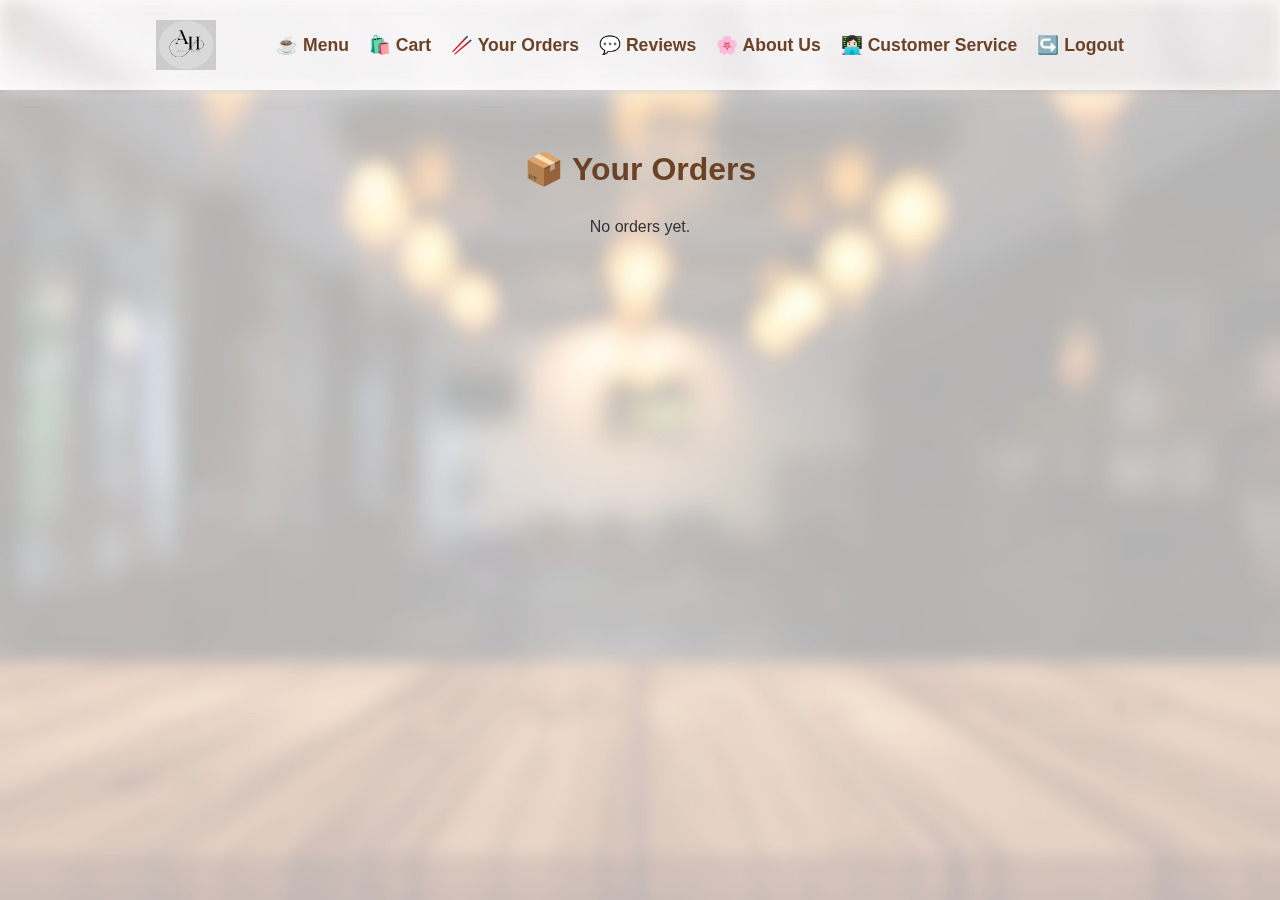
<file: order.html>
<!DOCTYPE html>
<html lang="en">
<head>
<meta charset="UTF-8">
<meta name="viewport" content="width=device-width, initial-scale=1.0">
<title>Orders - COFFEE & BLOOM</title>
<link rel="stylesheet" href="style.css">
<style>
  body {
    font-family: 'Poppins', sans-serif;
    background: #fff8f5 url('images/background.png') no-repeat center center;
    background-size: cover;
    padding: 50px 20px;
    text-align: center;
  }

  .navbar {
    width: 100%;
    background: rgba(255, 248, 245, 0.9);
    position: fixed;
    top: 0;
    left: 0;
    z-index: 1000;
    box-shadow: 0 2px 5px rgba(0,0,0,0.1);
  }
  .navbar-container {
    max-width: 1200px;
    margin: 0 auto;
    display: flex;
    justify-content: space-between;
    align-items: center;
    padding: 10px 20px;
  }
  .nav-links {
    list-style: none;
    display: flex;
    gap: 20px;
  }
  .nav-links a {
    text-decoration: none;
    color: #6b4226;
    font-weight: 600;
  }
  .logo-img { height: 50px; }

  h1 { color: #6b4226; margin-top: 100px; }

  #orders-container {
    display: flex;
    flex-direction: column;
    align-items: center;
    gap: 20px;
    margin-top: 30px;
  }

  .order-box {
    width: 100%;
    max-width: 800px;
    background: rgba(255,248,245,0.9);
    padding: 20px;
    border-radius: 15px;
    box-shadow: 0 4px 8px rgba(0,0,0,0.1);
    text-align: left;
    position: relative;
  }

  .order-box h3 { margin-bottom: 10px; color: #6b4226; }
  .order-items p { margin: 5px 0; }
  .receipt-img { margin-top: 10px; max-width: 200px; border: 2px solid #e0cbbf; border-radius: 8px; }
  .status { margin-top: 10px; font-weight: 600; color: #6b4226; }
  .track-btn, .cancel-btn {
    margin-top: 10px;
    padding: 8px 12px;
    border: none;
    border-radius: 8px;
    cursor: pointer;
  }
  .track-btn { background: #6b4226; color: #fff; }
  .track-btn:hover { background: #4e2f18; }
  .cancel-btn { background: #dc3545; color: #fff; margin-left: 10px; }
  .cancel-btn:hover { background: #b71c1c; }
</style>
</head>
<body>

<!-- Navbar -->
<nav class="navbar">
  <div class="navbar-container">
    <a href="index.html" class="logo-link">
      <img src="images/logo.png" alt="Coffee & Bloom Logo" class="logo-img">
    </a>
    <ul class="nav-links">
      <li><a href="menu.html">☕ Menu</a></li>
      <li><a href="cart.html">🛍️ Cart</a></li>
      <li><a href="order.html">🥢 Your Orders</a></li>
      <li><a href="reviews.html">💬 Reviews</a></li>
      <li><a href="aboutus.html">🌸 About Us</a></li>
      <li><a href="customerservice.html">👩🏻‍💻 Customer Service</a></li>
      <li><a href="logout.html">↪️ Logout</a></li>
    </ul>
  </div>
</nav>

<h1>📦 Your Orders</h1>
<div id="orders-container"></div>

<script>
const ordersContainer = document.getElementById('orders-container');

function getOrders() {
  return JSON.parse(localStorage.getItem('orders')) || [];
}

function renderOrders() {
  const orders = getOrders();
  ordersContainer.innerHTML = '';

  if (orders.length === 0) {
    ordersContainer.innerHTML = '<p>No orders yet.</p>';
    return;
  }

  orders.forEach((order, index) => {
    const orderBox = document.createElement('div');
    orderBox.classList.add('order-box');

    let itemsHTML = '';
    order.items.forEach(item => {
      itemsHTML += `<p>${item.name} x ${item.qty} - ₱${(item.price * item.qty).toFixed(2)}</p>`;
    });

    let receiptHTML = '';
    if(order.payment === 'GCash' && order.receipt) {
      receiptHTML = `<p>GCash Receipt:</p><img src="${order.receipt}" alt="Receipt" class="receipt-img">`;
    }

    const status = order.status || 'Waiting for Confirmation';
    const isCancelable = status !== 'Cancelled' && status !== 'Delivered';

    orderBox.innerHTML = `
      <h3>${order.name} - ${order.contact}</h3>
      <p>Payment Method: ${order.payment}</p>
      <div class="order-items">${itemsHTML}</div>
      <p>Total: ₱${order.total}</p>
      ${receiptHTML}
      <p class="status" id="status-${index}">Status: ${status}</p>
      <button class="track-btn" onclick="trackOrder(${index})">Track Order 🏍️</button>
      ${isCancelable ? `<button class="cancel-btn" onclick="cancelOrder(${index})">❌ Cancel Order</button>` : ''}
    `;

    ordersContainer.appendChild(orderBox);
  });
}

function trackOrder(index) {
  const orders = getOrders();
  const order = orders[index];
  localStorage.setItem('deliveryLocation', JSON.stringify(order.location));
  localStorage.setItem('activeDelivery', order.status === 'Delivered' ? 'delivered' : 'on_the_way');
  window.location.href = 'tracking.html';
}

function cancelOrder(index) {
  const orders = getOrders();
  const order = orders[index];
  if(confirm(`Are you sure you want to cancel ${order.name}'s order?`)) {
    order.status = "Cancelled";
    localStorage.setItem('orders', JSON.stringify(orders));
    renderOrders(); // re-render orders
    alert("Order has been cancelled.");
  }
}

// Initial render
renderOrders();

// Live updates when admin changes orders
window.addEventListener('storage', (e) => {
  if(e.key === 'orders') renderOrders();
});
</script>

</body>
</html>
</file>
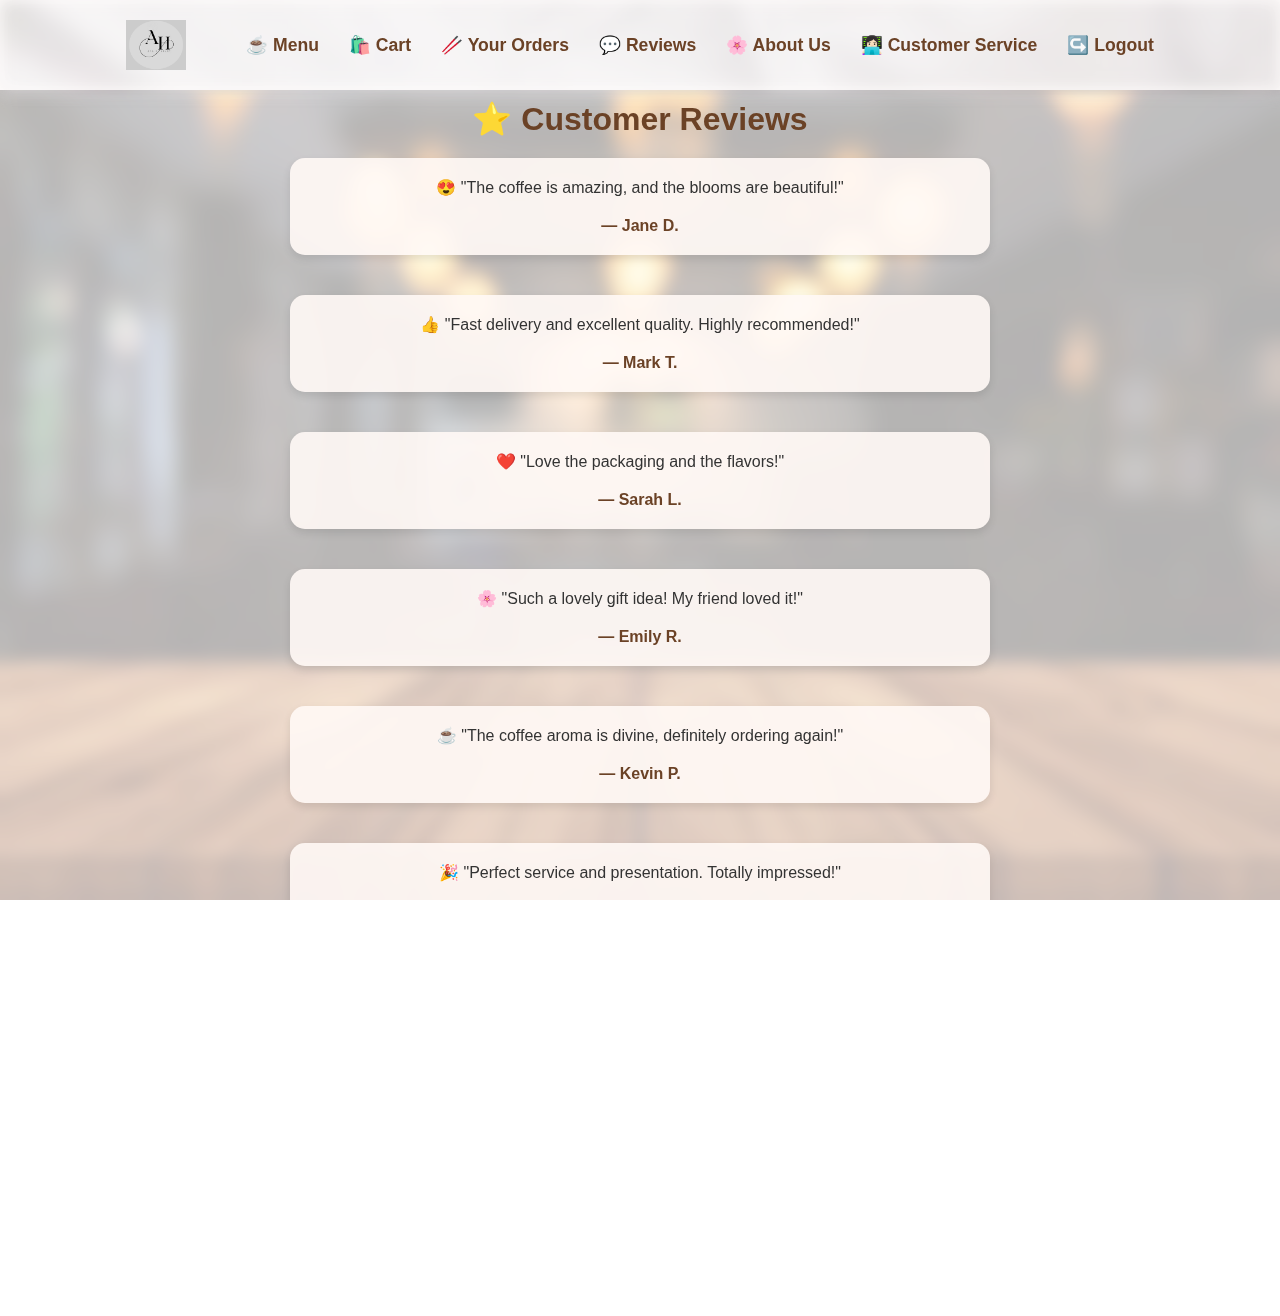
<file: reviews.html>
<!DOCTYPE html>
<html lang="en">
<head>
  <meta charset="UTF-8">
  <meta name="viewport" content="width=device-width, initial-scale=1.0">
  <title>Reviews - COFFEE & BLOOM</title>
  <link rel="stylesheet" href="style.css">
  <style>
    /* Center reviews and form */
    #reviews-container {
      display: flex;
      flex-direction: column;
      align-items: center;
      gap: 20px;
      padding: 20px;
    }

    .review-box {
      width: 100%;
      max-width: 700px;
      background: rgba(255, 248, 245, 0.9);
      border-radius: 15px;
      padding: 20px;
      box-shadow: 0 4px 8px rgba(0,0,0,0.1);
      text-align: center;
      font-size: 1rem;
      color: #333;
    }

    .review-box span {
      display: block;
      margin-top: 10px;
      font-weight: 600;
      color: #6b4226;
    }

    #review-form {
      display: flex;
      flex-direction: column;
      align-items: center;
      gap: 15px;
      margin: 30px auto;
      width: 100%;
      max-width: 700px;
      background: rgba(255, 248, 245, 0.95);
      padding: 20px;
      border-radius: 15px;
      box-shadow: 0 4px 8px rgba(0,0,0,0.1);
    }

    #review-form textarea {
      width: 100%;
      padding: 10px;
      border-radius: 8px;
      border: 1px solid #e0cbbf;
      resize: vertical;
      min-height: 80px;
      font-family: 'Poppins', sans-serif;
    }

    #review-form input[type="file"] {
      width: 100%;
    }

    #review-form button {
      padding: 12px 25px;
      font-weight: 600;
      font-size: 1rem;
      border-radius: 12px;
      background: linear-gradient(145deg, #f7c08a, #e69a5b);
      color: #fff;
      border: none;
      cursor: pointer;
      transition: transform 0.2s;
    }
    #review-form button:hover {
      transform: translateY(-2px);
    }

    h1, h2 {
      text-align: center;
      color: #6b4226;
    }
  </style>
</head>
<body>

  <!-- Navbar -->
  <nav class="navbar">
    <div class="navbar-container">
      <!-- Logo -->
      <a href="index.html" class="logo-link">
        <img src="images/logo.png" alt="Coffee & Bloom Logo" class="logo-img">
      </a>

      <!-- Navigation Links -->
      <ul class="nav-links">
        <li><a href="menu.html">☕ Menu</a></li>
        <li><a href="cart.html">🛍️ Cart</a></li>
        <li><a href="order.html">🥢 Your Orders</a></li>
        <li><a href="reviews.html">💬 Reviews</a></li>
        <li><a href="aboutus.html">🌸 About Us</a></li>
        <li><a href="customerservice.html">👩🏻‍💻 Customer Service</a></li>
        <li><a href="logout.html">↪️ Logout</a></li>
      </ul>
    </div>
  </nav>

  <!-- Page Title -->
  <h1>⭐ Customer Reviews</h1>

  <!-- Reviews Container -->
  <div id="reviews-container">
    <div class="review-box">
      <p>😍 "The coffee is amazing, and the blooms are beautiful!"</p>
      <span>— Jane D.</span>
    </div>
    <div class="review-box">
      <p>👍 "Fast delivery and excellent quality. Highly recommended!"</p>
      <span>— Mark T.</span>
    </div>
    <div class="review-box">
      <p>❤️ "Love the packaging and the flavors!"</p>
      <span>— Sarah L.</span>
    </div>
    <div class="review-box">
      <p>🌸 "Such a lovely gift idea! My friend loved it!"</p>
      <span>— Emily R.</span>
    </div>
    <div class="review-box">
      <p>☕ "The coffee aroma is divine, definitely ordering again!"</p>
      <span>— Kevin P.</span>
    </div>
    <div class="review-box">
      <p>🎉 "Perfect service and presentation. Totally impressed!"</p>
      <span>— Mia S.</span>
    </div>
  </div>

  <!-- Add Review Section -->
  <h2>✨ Add Your Review</h2>
  <form id="review-form" enctype="multipart/form-data">
    <textarea id="review-text" placeholder="Write your review here..." required></textarea>
    <label for="review-file">🖼️ Attach proof (optional):</label>
    <input type="file" id="review-file" accept="image/*">
    <button type="submit">📝 Submit Review</button>
  </form>

<script>
const form = document.getElementById('review-form');
const reviewsContainer = document.getElementById('reviews-container');

form.addEventListener('submit', (e) => {
  e.preventDefault();

  const text = document.getElementById('review-text').value.trim();
  const fileInput = document.getElementById('review-file');
  const file = fileInput.files[0];

  if(!text) return;

  const reviewBox = document.createElement('div');
  reviewBox.classList.add('review-box');

  // Build review HTML
  let reviewHTML = `<p>💬 "${text}"</p>`;
  
  // If user attached an image, preview it
  if(file) {
    const reader = new FileReader();
    reader.onload = function(event) {
      reviewHTML += `<img src="${event.target.result}" alt="Attachment" style="max-width:100%; margin-top:10px; border-radius:10px;">`;
      reviewHTML += `<span>— You</span>`;
      reviewBox.innerHTML = reviewHTML;
      reviewsContainer.prepend(reviewBox);
    }
    reader.readAsDataURL(file);
  } else {
    reviewHTML += `<span>— You</span>`;
    reviewBox.innerHTML = reviewHTML;
    reviewsContainer.prepend(reviewBox);
  }

  form.reset();
});
</script>


</body>
</html>
</file>
<file: style.css>
/* =====================
   Base Styles
===================== */
* {
  margin: 0;
  padding: 0;
  box-sizing: border-box;
}

body, html {
  height: 100%;
  font-family: 'Poppins', sans-serif;
  color: #333;
  position: relative;
  overflow-x: hidden;
}

/* Hero section with blurred background */
.hero {
  display: flex;
  justify-content: center;
  align-items: center;
  text-align: center;
  padding: 80px 20px;
  min-height: 100vh;
  flex-direction: column;
  position: relative;
  z-index: 1;
}

/* Blurred hero background */
.hero::before {
  content: '';
  position: absolute;
  top: 0; left: 0;
  width: 100%; height: 100%;
  background: url('images/bloom.png') no-repeat center center/cover;
  background-size: cover;
  filter: blur(8px);
  z-index: -2;
}

/* Semi-transparent overlay for readability */
.hero::after {
  content: '';
  position: absolute;
  top: 0; left: 0;
  width: 100%; height: 100%;
  background: rgba(255, 255, 255, 0.5);
  z-index: -1;
}

/* Overlay for readability */
body::before {
  content: '';
  position: fixed;
  top: 0;
  left: 0;
  width: 100%;
  height: 100%;
  background: rgba(255, 255, 255, 0.7);
  z-index: -1;
}

/* =====================
   Hero Section
===================== */
.hero {
  display: flex;
  justify-content: center;
  align-items: center;
  text-align: center;
  padding: 80px 20px;
  min-height: 100vh;
  flex-direction: column;
}

.logo {
  font-family: 'Great Vibes', cursive;
  font-size: 4rem;
  color: #6b4226;
  margin-bottom: 10px;
}

.tagline {
  font-size: 2rem;
  color: #a55d2d;
  margin-bottom: 30px;
}

.description {
  max-width: 700px;
  font-size: 1.2rem;
  line-height: 2;
  margin: 0 auto 40px;
  color: #4a3f35;
}

.btn {
  display: inline-block;
  background: #a55d2d;
  color: #fff;
  padding: 12px 30px;
  font-weight: 600;
  border-radius: 25px;
  text-decoration: none;
  transition: all 0.3s ease;
}

.btn:hover {
  background: #6b4226;
  transform: translateY(-3px);
}

/* =====================
   About Section with Background
===================== */
.about {
  padding: 80px 20px;
  text-align: center;
  background: url('images/our.png') no-repeat center center/cover;
  position: relative;
  color: #fff;
  overflow: hidden;
}

/* Overlay for readability */
.about::before {
  content: '';
  position: absolute;
  top: 0; left: 0;
  width: 100%; height: 100%;
  background: rgba(0, 0, 0, 0.4); /* dark overlay */
  z-index: 0;
}

.about h2,
.about p {
  position: relative; /* above overlay */
  z-index: 1;
}

.about h2 {
  font-family: 'Great Vibes', cursive;
  font-size: 3rem;
  margin-bottom: 20px;
  color: #fff;
}

.about p {
  max-width: 700px;
  margin: 0 auto;
  font-size: 1.1rem;
  line-height: 1.8;
  color: #f5f5f5;
}

/* =====================
   Footer
===================== */
footer {
  text-align: center;
  padding: 20px;
  font-size: 0.9rem;
  color: #555;
  background: rgba(255, 255, 255, 0.8);
  position: relative;
}

/* =====================
   Responsive
===================== */
@media (max-width: 768px) {
  .logo {
    font-size: 3rem;
  }
  .tagline {
    font-size: 1.2rem;
  }
  .description, .about p {
    font-size: 1rem;
  }
  .about h2 {
    font-size: 2.2rem;
  }
}

.navbar .navbar-container {
  display: flex;
  justify-content: center; /* center the whole navbar content */
  align-items: center;
  gap: 40px; /* space between logo and links */
  padding: 20px 30px;
  position: relative;
  z-index: 1;
}

/* Logo slightly left */
.logo-link {
  margin-right: 20px; /* nudges logo slightly left of center */
}

.logo-img {
  height: 50px; 
  width: auto;
}

/* Navigation Links */
.nav-links {
  display: flex;
  list-style: none;
  margin: 0;
  padding: 0;
  gap: 20px; /* spacing between links */
}

.nav-links a {
  text-decoration: none;
  font-size: 1.1rem;
  font-weight: 600;
  color: #6b4226;
  transition: all 0.3s ease;
}

.nav-links a:hover {
  color: #a55d2d;
  transform: translateY(-2px);
}

/* Navbar background blur */
.navbar::before {
  content: '';
  position: absolute;
  top: 0; left: 0;
  width: 100%; height: 100%;
  background: url('images/our.png') no-repeat center center/cover;
  background-size: cover;
  filter: blur(8px);
  z-index: -2;
}

.navbar::after {
  content: '';
  position: absolute;
  top: 0; left: 0;
  width: 100%; height: 100%;
  background: rgba(255, 255, 255, 0.6);
  z-index: -1;
}

/* Responsive Navbar */
@media (max-width: 768px) {
  .navbar .navbar-container {
    flex-direction: column;
    align-items: flex-start; /* logo top-left */
  }
  .nav-links {
    flex-direction: column;
    margin-top: 10px;
    width: 100%;
  }
  .nav-links li {
    margin: 8px 0;
  }
}

/* =====================
   Best Sellers Section
===================== */
.best-sellers {
  text-align: center;
  padding: 80px 20px;
  position: relative; /* needed for ::before and ::after */
  overflow: hidden;
  color: #6b4226;
}

/* Background Bloom Image (blurred) */
.best-sellers::before {
  content: '';
  position: absolute;
  top: 0; left: 0;
  width: 100%;
  height: 100%;
  background-image: url('images/bloom.png'); /* make sure this path is correct */
  background-position: center;
  background-repeat: no-repeat;
  background-size: cover;
  filter: blur(8px);
  z-index: -2;
}

/* Overlay for readability */
.best-sellers::after {
  content: '';
  position: absolute;
  top: 0; left: 0;
  width: 100%;
  height: 100%;
  background: rgba(255, 248, 245, 0.6);
  z-index: -1;
}

/* Content above background */
.best-sellers h2,
.products,
.btn-shop {
  position: relative;
  z-index: 1;
}

/* Section Title */
.best-sellers h2 {
  font-family: 'Great Vibes', cursive;
  font-size: 3rem;
  margin-bottom: 50px;
  color: #6b4226;
}

/* Products Layout */
.products {
  display: flex;
  justify-content: center;
  gap: 30px;
  flex-wrap: wrap;
  margin-bottom: 30px;
}

.product-card {
  background: rgba(255, 255, 255, 0.9); /* semi-transparent card */
  border-radius: 15px;
  box-shadow: 0 4px 15px rgba(0,0,0,0.1);
  padding: 20px;
  width: 250px;
  text-align: center;
  color: #6b4226;
}

.product-img {
  width: 100%;
  border-radius: 10px;
  margin-bottom: 15px;
}

.product-card h3 {
  font-size: 1.2rem;
  margin-bottom: 10px;
}

/* Shop Now Button */
.btn-shop {
  display: inline-block;
  padding: 12px 30px;
  background: #a55d2d;
  color: #fff;
  text-decoration: none;
  border-radius: 25px;
  font-weight: 600;
  transition: all 0.3s ease;
}

.btn-shop:hover {
  background: #6b4226;
  transform: translateY(-2px);
}

/* Responsive */
@media (max-width: 768px) {
  .products {
    flex-direction: column;
    align-items: center;
  }
  .product-card {
    width: 80%; /* smaller cards on mobile */
  }
}


/* =====================
   Navbar
===================== */
.navbar {
  width: 100%;
  background-color: rgba(255, 248, 245, 0.95); /* light overlay for readability */
  box-shadow: 0 2px 8px rgba(0, 0, 0, 0.1);
  position: fixed;
  top: 0;
  left: 0;
  z-index: 100;
  font-family: 'Poppins', sans-serif;
}

.navbar-container {
  max-width: 1200px;
  margin: 0 auto;
  display: flex;
  align-items: center;
  justify-content: space-between;
  padding: 10px 20px;
}

.logo-link {
  display: flex;
  align-items: center;
}

.logo-img {
  height: 50px;
  width: auto;
}

/* Navigation Links */
.nav-links {
  list-style: none;
  display: flex;
  gap: 30px;
  margin: 0;
  padding: 0;
}

.nav-links li a {
  text-decoration: none;
  font-size: 1.1rem;
  font-weight: 600;
  color: #6b4226;
  transition: all 0.3s ease;
}

.nav-links li a:hover {
  color: #a55d2d;
  transform: translateY(-2px);
}

/* Responsive Navbar */
@media (max-width: 768px) {
  .navbar-container {
    flex-direction: column;
    align-items: flex-start;
  }

  .nav-links {
    flex-direction: column;
    gap: 15px;
    width: 100%;
  }

  .nav-links li a {
    font-size: 1rem;
  }
}

/* =====================
   Main Menu Section
===================== */
.menu-main {
  max-width: 1200px;
  margin: 0 auto;
  padding: 150px 20px 50px; /* leave space for fixed navbar */
  text-align: center;
  font-family: 'Poppins', sans-serif;
  color: #6b4226;
}

.menu-main h1 {
  font-family: 'Great Vibes', cursive;
  font-size: 3rem;
  margin-bottom: 15px;
}

.menu-main p {
  font-size: 1.2rem;
  margin-bottom: 40px;
}

/* =======================
   Cart Popup - Right Side
======================= */
.cart-popup {
  position: fixed;
  top: 100px; /* adjust based on navbar height */
  right: 20px; /* distance from the right edge */
  width: 300px;
  max-height: 80vh;
  overflow-y: auto;
  background: #fff8f5;
  border: 2px solid #6b4226;
  box-shadow: 0 4px 15px rgba(0,0,0,0.2);
  padding: 15px;
  display: none; /* hidden by default */
  z-index: 9999;
  border-radius: 10px;
  font-family: 'Poppins', sans-serif;
}

.cart-popup h3 {
  font-family: 'Great Vibes', cursive;
  font-size: 1.5rem;
  margin-bottom: 10px;
  color: #6b4226;
}

.cart-popup .popup-item {
  display: flex;
  align-items: center; /* vertical alignment */
  gap: 10px; /* spacing between image and text */
  margin-bottom: 10px;
  padding-bottom: 5px;
  border-bottom: 1px solid #ccc;
}

.cart-popup .popup-item img {
  width: 50px;
  height: 50px;
  object-fit: cover; /* keep image from stretching */
  border-radius: 5px;
}

.cart-popup .popup-item .item-details {
  display: flex;
  flex-direction: column; /* name on top, price below */
}

.cart-popup .qty-controls {
  display: flex;
  align-items: center;
  gap: 5px;
}

.cart-popup .qty-controls button {
  width: 25px;
  height: 25px;
  font-size: 1rem;
  background: #6b4226;
  color: #fff;
  border: none;
  border-radius: 5px;
  cursor: pointer;
}

.cart-popup button.remove {
  background: #a55d2d;
  color: #fff;
  border: none;
  border-radius: 5px;
  padding: 2px 5px;
  cursor: pointer;
  font-size: 0.8rem;
}

.cart-popup #close-popup {
  display: block;
  margin: 10px auto 5px auto;
  padding: 5px 10px;
  background: #6b4226;
  color: #fff;
  border: none;
  border-radius: 5px;
  cursor: pointer;
}

.cart-popup .btn-shop {
  display: block;
  text-align: center;
  margin: 5px auto 0 auto;
  padding: 5px 10px;
  background: #a55d2d;
  color: #fff;
  text-decoration: none;
  border-radius: 5px;
}

/* Blurry background for the whole menu page */
body {
  font-family: 'Poppins', sans-serif;
  background: url('images/background.png') no-repeat center center fixed;
  background-size: cover;
  position: relative;
}

/* Add a blurry overlay */
body::before {
  content: '';
  position: fixed;
  top: 0;
  left: 0;
  width: 100%;
  height: 100%;
  backdrop-filter: blur(8px); /* adjust blur strength */
  -webkit-backdrop-filter: blur(8px);
  z-index: -1; /* make sure it's behind the content */
}
/* =======================
   Menu Page Headings Style
======================= */

/* Main Menu Title */
.menu-main h1 {
  font-family: 'Great Vibes', cursive;
  font-size: 3rem;
  text-align: center;
  color: #6b4226;
  margin-top: 50px;
  text-shadow: 2px 2px 6px rgba(0,0,0,0.3);
}

.menu-main p {
  text-align: center;
  font-size: 1.2rem;
  color: #422c1f;
  margin-bottom: 40px;
}

/* Section Headings (Best Sellers, Food & Cookies, Drinks) */
.menu-section h2 {
  font-family: 'Great Vibes', cursive;
  font-size: 2.5rem;
  color: #a55d2d;
  margin: 50px 0 20px 0;
  text-align: center;
  position: relative;
}

/* Decorative underline for section headings */
.menu-section h2::after {
  content: '';
  display: block;
  width: 80px;
  height: 3px;
  background-color: #6b4226;
  margin: 10px auto 0 auto;
  border-radius: 2px;
}

/* Optional subtle shadow for headings */
.menu-section h2 {
  text-shadow: 1px 1px 4px rgba(0,0,0,0.2);
}

/* =======================
   Add to Cart Buttons Style
======================= */
.add-to-cart-btn {
  background: linear-gradient(145deg, #f7c08a, #e69a5b);
  color: #fff;
  font-family: 'Poppins', sans-serif;
  font-weight: 600;
  padding: 10px 20px;
  border: none;
  border-radius: 12px;
  cursor: pointer;
  transition: all 0.3s ease;
  box-shadow: 0 6px 10px rgba(0,0,0,0.15);
  position: relative;
  overflow: hidden;
}

.add-to-cart-btn::before {
  content: '';
  position: absolute;
  top: 0;
  left: -75%;
  width: 50%;
  height: 100%;
  background: rgba(255,255,255,0.3);
  transform: skewX(-25deg);
  transition: all 0.5s ease;
}

.add-to-cart-btn:hover::before {
  left: 125%;
}

.add-to-cart-btn:hover {
  transform: translateY(-3px);
  box-shadow: 0 8px 15px rgba(0,0,0,0.2);
}

.add-to-cart-btn:active {
  transform: translateY(1px);
  box-shadow: 0 4px 8px rgba(0,0,0,0.2);
}

/* Container for the whole cart */
#cart-container {
  display: flex;
  justify-content: space-between; /* left and right side */
  align-items: flex-start;
  background: #fff;
  border-radius: 15px;
  padding: 20px;
  max-width: 900px;
  width: 100%;
  box-shadow: 0 4px 10px rgba(0,0,0,0.1);
  margin-bottom: 30px;
}

/* Left side - items */
#cart-left {
  flex: 2; /* takes more space */
  display: flex;
  flex-direction: column; /* items stacked vertically */
  gap: 10px;
}

/* Each cart item inside left */
.cart-item {
  display: flex;
  justify-content: space-between;
  align-items: center;
  padding: 10px 15px;
  background: #fff8f5;
  border-radius: 10px;
  box-shadow: 0 2px 5px rgba(0,0,0,0.05);
}

/* Right side - total & checkout */
#cart-right {
  flex: 1;
  display: flex;
  flex-direction: column;
  align-items: flex-end;
  gap: 15px;
}

/* Make checkout button fit right panel */
#cart-right #checkout-btn {
  width: 100%;
}

/* ===== Reviews Page ===== */
.reviews-container {
  display: flex;
  flex-direction: column;
  align-items: center;
  padding: 50px 20px;
  max-width: 1200px;
  margin: 0 auto;
}

.review-box {
  width: 100%;
  max-width: 800px;
  background: rgba(255, 248, 245, 0.9);
  border-radius: 15px;
  padding: 20px;
  margin-bottom: 20px;
  box-shadow: 0 4px 8px rgba(0,0,0,0.1);
  display: flex;
  flex-direction: column;
  gap: 10px;
}

.review-header {
  display: flex;
  justify-content: space-between;
  align-items: center;
}

.review-user {
  font-weight: 600;
  color: #6b4226;
}

.review-date {
  font-size: 0.9rem;
  color: #a67c52;
}

.review-content {
  font-size: 1rem;
  line-height: 1.5;
  color: #333;
}

.review-image {
  max-width: 100%;
  border-radius: 10px;
  margin-top: 10px;
}

/* Add Review Button */
#add-review-btn {
  padding: 12px 25px;
  font-weight: 600;
  font-size: 1rem;
  border-radius: 12px;
  background: linear-gradient(145deg, #f7c08a, #e69a5b);
  color: #fff;
  border: none;
  cursor: pointer;
  transition: transform 0.2s;
  margin: 30px auto;
  display: block;
}
#add-review-btn:hover {
  transform: translateY(-2px);
}

/* Add Review Form */
.add-review-form {
  width: 100%;
  max-width: 800px;
  background: rgba(255, 248, 245, 0.95);
  border-radius: 15px;
  padding: 20px;
  margin-bottom: 30px;
  display: flex;
  flex-direction: column;
  gap: 15px;
  box-shadow: 0 4px 8px rgba(0,0,0,0.1);
}

.add-review-form input[type="text"],
.add-review-form textarea,
.add-review-form input[type="file"] {
  width: 100%;
  padding: 10px;
  border-radius: 8px;
  border: 1px solid #e0cbbf;
  font-family: 'Poppins', sans-serif;
}

.add-review-form textarea {
  resize: vertical;
  min-height: 80px;
}

.add-review-form button {
  padding: 12px 25px;
  font-weight: 600;
  font-size: 1rem;
  border-radius: 12px;
  background: linear-gradient(145deg, #f7c08a, #e69a5b);
  color: #fff;
  border: none;
  cursor: pointer;
  transition: transform 0.2s;
}
.add-review-form button:hover {
  transform: translateY(-2px);
}

/* Add this to your <style> section or your CSS file */
body {
  padding-top: 100px; /* push content below fixed navbar */
}

/* Optional: center the navbar logo and links better */
.navbar-container {
  justify-content: space-between;
  align-items: center;
}

/* Reviews container already centered, no change needed */
</file>
